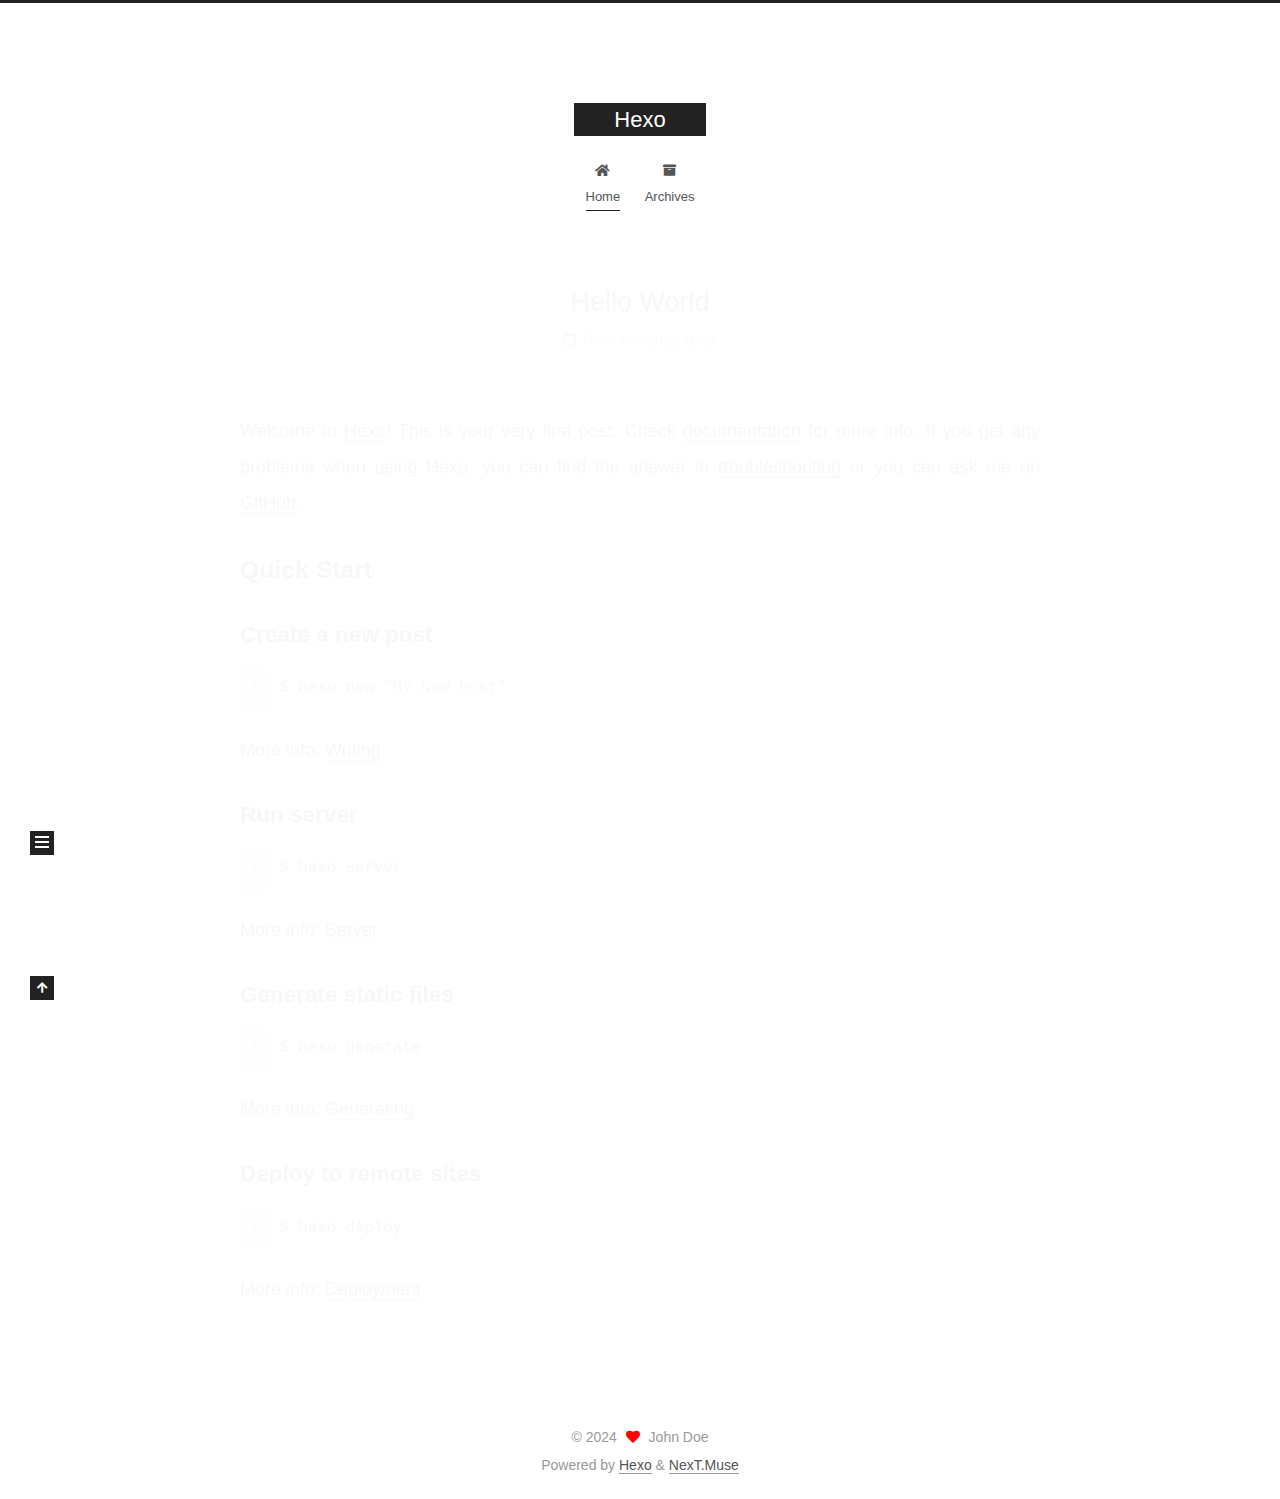
<file: index.html>
<!DOCTYPE html>
<html lang="en">
<head>
  <meta charset="UTF-8">
<meta name="viewport" content="width=device-width, initial-scale=1, maximum-scale=2">
<meta name="theme-color" content="#222">
<meta name="generator" content="Hexo 7.3.0">
  <link rel="apple-touch-icon" sizes="180x180" href="/images/apple-touch-icon-next.png">
  <link rel="icon" type="image/png" sizes="32x32" href="/images/favicon-32x32-next.png">
  <link rel="icon" type="image/png" sizes="16x16" href="/images/favicon-16x16-next.png">
  <link rel="mask-icon" href="/images/logo.svg" color="#222">

<link rel="stylesheet" href="/css/main.css">


<link rel="stylesheet" href="/lib/font-awesome/css/all.min.css">

<script id="hexo-configurations">
    var NexT = window.NexT || {};
    var CONFIG = {"hostname":"example.com","root":"/","scheme":"Muse","version":"7.8.0","exturl":false,"sidebar":{"position":"left","display":"post","padding":18,"offset":12,"onmobile":false},"copycode":{"enable":false,"show_result":false,"style":null},"back2top":{"enable":true,"sidebar":false,"scrollpercent":false},"bookmark":{"enable":false,"color":"#222","save":"auto"},"fancybox":false,"mediumzoom":false,"lazyload":false,"pangu":false,"comments":{"style":"tabs","active":null,"storage":true,"lazyload":false,"nav":null},"algolia":{"hits":{"per_page":10},"labels":{"input_placeholder":"Search for Posts","hits_empty":"We didn't find any results for the search: ${query}","hits_stats":"${hits} results found in ${time} ms"}},"localsearch":{"enable":false,"trigger":"auto","top_n_per_article":1,"unescape":false,"preload":false},"motion":{"enable":true,"async":false,"transition":{"post_block":"fadeIn","post_header":"slideDownIn","post_body":"slideDownIn","coll_header":"slideLeftIn","sidebar":"slideUpIn"}}};
  </script>

  <meta property="og:type" content="website">
<meta property="og:title" content="Hexo">
<meta property="og:url" content="http://example.com/index.html">
<meta property="og:site_name" content="Hexo">
<meta property="og:locale" content="en_US">
<meta property="article:author" content="John Doe">
<meta name="twitter:card" content="summary">

<link rel="canonical" href="http://example.com/">


<script id="page-configurations">
  // https://hexo.io/docs/variables.html
  CONFIG.page = {
    sidebar: "",
    isHome : true,
    isPost : false,
    lang   : 'en'
  };
</script>

  <title>Hexo</title>
  






  <noscript>
  <style>
  .use-motion .brand,
  .use-motion .menu-item,
  .sidebar-inner,
  .use-motion .post-block,
  .use-motion .pagination,
  .use-motion .comments,
  .use-motion .post-header,
  .use-motion .post-body,
  .use-motion .collection-header { opacity: initial; }

  .use-motion .site-title,
  .use-motion .site-subtitle {
    opacity: initial;
    top: initial;
  }

  .use-motion .logo-line-before i { left: initial; }
  .use-motion .logo-line-after i { right: initial; }
  </style>
</noscript>

</head>

<body itemscope itemtype="http://schema.org/WebPage">
  <div class="container use-motion">
    <div class="headband"></div>

    <header class="header" itemscope itemtype="http://schema.org/WPHeader">
      <div class="header-inner"><div class="site-brand-container">
  <div class="site-nav-toggle">
    <div class="toggle" aria-label="Toggle navigation bar">
      <span class="toggle-line toggle-line-first"></span>
      <span class="toggle-line toggle-line-middle"></span>
      <span class="toggle-line toggle-line-last"></span>
    </div>
  </div>

  <div class="site-meta">

    <a href="/" class="brand" rel="start">
      <span class="logo-line-before"><i></i></span>
      <h1 class="site-title">Hexo</h1>
      <span class="logo-line-after"><i></i></span>
    </a>
  </div>

  <div class="site-nav-right">
    <div class="toggle popup-trigger">
    </div>
  </div>
</div>




<nav class="site-nav">
  <ul id="menu" class="main-menu menu">
        <li class="menu-item menu-item-home">

    <a href="/" rel="section"><i class="fa fa-home fa-fw"></i>Home</a>

  </li>
        <li class="menu-item menu-item-archives">

    <a href="/archives/" rel="section"><i class="fa fa-archive fa-fw"></i>Archives</a>

  </li>
  </ul>
</nav>




</div>
    </header>

    
  <div class="back-to-top">
    <i class="fa fa-arrow-up"></i>
    <span>0%</span>
  </div>


    <main class="main">
      <div class="main-inner">
        <div class="content-wrap">
          

          <div class="content index posts-expand">
            
      
  
  
  <article itemscope itemtype="http://schema.org/Article" class="post-block" lang="en">
    <link itemprop="mainEntityOfPage" href="http://example.com/2024/11/23/hello-world/">

    <span hidden itemprop="author" itemscope itemtype="http://schema.org/Person">
      <meta itemprop="image" content="/images/avatar.gif">
      <meta itemprop="name" content="John Doe">
      <meta itemprop="description" content="">
    </span>

    <span hidden itemprop="publisher" itemscope itemtype="http://schema.org/Organization">
      <meta itemprop="name" content="Hexo">
    </span>
      <header class="post-header">
        <h2 class="post-title" itemprop="name headline">
          
            <a href="/2024/11/23/hello-world/" class="post-title-link" itemprop="url">Hello World</a>
        </h2>

        <div class="post-meta">
            <span class="post-meta-item">
              <span class="post-meta-item-icon">
                <i class="far fa-calendar"></i>
              </span>
              <span class="post-meta-item-text">Posted on</span>
              

              <time title="Created: 2024-11-23 20:15:03 / Modified: 20:14:30" itemprop="dateCreated datePublished" datetime="2024-11-23T20:15:03+08:00">2024-11-23</time>
            </span>

          

        </div>
      </header>

    
    
    
    <div class="post-body" itemprop="articleBody">

      
          <p>Welcome to <a target="_blank" rel="noopener" href="https://hexo.io/">Hexo</a>! This is your very first post. Check <a target="_blank" rel="noopener" href="https://hexo.io/docs/">documentation</a> for more info. If you get any problems when using Hexo, you can find the answer in <a target="_blank" rel="noopener" href="https://hexo.io/docs/troubleshooting.html">troubleshooting</a> or you can ask me on <a target="_blank" rel="noopener" href="https://github.com/hexojs/hexo/issues">GitHub</a>.</p>
<h2 id="Quick-Start"><a href="#Quick-Start" class="headerlink" title="Quick Start"></a>Quick Start</h2><h3 id="Create-a-new-post"><a href="#Create-a-new-post" class="headerlink" title="Create a new post"></a>Create a new post</h3><figure class="highlight bash"><table><tr><td class="gutter"><pre><span class="line">1</span><br></pre></td><td class="code"><pre><span class="line">$ hexo new <span class="string">&quot;My New Post&quot;</span></span><br></pre></td></tr></table></figure>

<p>More info: <a target="_blank" rel="noopener" href="https://hexo.io/docs/writing.html">Writing</a></p>
<h3 id="Run-server"><a href="#Run-server" class="headerlink" title="Run server"></a>Run server</h3><figure class="highlight bash"><table><tr><td class="gutter"><pre><span class="line">1</span><br></pre></td><td class="code"><pre><span class="line">$ hexo server</span><br></pre></td></tr></table></figure>

<p>More info: <a target="_blank" rel="noopener" href="https://hexo.io/docs/server.html">Server</a></p>
<h3 id="Generate-static-files"><a href="#Generate-static-files" class="headerlink" title="Generate static files"></a>Generate static files</h3><figure class="highlight bash"><table><tr><td class="gutter"><pre><span class="line">1</span><br></pre></td><td class="code"><pre><span class="line">$ hexo generate</span><br></pre></td></tr></table></figure>

<p>More info: <a target="_blank" rel="noopener" href="https://hexo.io/docs/generating.html">Generating</a></p>
<h3 id="Deploy-to-remote-sites"><a href="#Deploy-to-remote-sites" class="headerlink" title="Deploy to remote sites"></a>Deploy to remote sites</h3><figure class="highlight bash"><table><tr><td class="gutter"><pre><span class="line">1</span><br></pre></td><td class="code"><pre><span class="line">$ hexo deploy</span><br></pre></td></tr></table></figure>

<p>More info: <a target="_blank" rel="noopener" href="https://hexo.io/docs/one-command-deployment.html">Deployment</a></p>

      
    </div>

    
    
    
      <footer class="post-footer">
        <div class="post-eof"></div>
      </footer>
  </article>
  
  
  


  



          </div>
          

<script>
  window.addEventListener('tabs:register', () => {
    let { activeClass } = CONFIG.comments;
    if (CONFIG.comments.storage) {
      activeClass = localStorage.getItem('comments_active') || activeClass;
    }
    if (activeClass) {
      let activeTab = document.querySelector(`a[href="#comment-${activeClass}"]`);
      if (activeTab) {
        activeTab.click();
      }
    }
  });
  if (CONFIG.comments.storage) {
    window.addEventListener('tabs:click', event => {
      if (!event.target.matches('.tabs-comment .tab-content .tab-pane')) return;
      let commentClass = event.target.classList[1];
      localStorage.setItem('comments_active', commentClass);
    });
  }
</script>

        </div>
          
  
  <div class="toggle sidebar-toggle">
    <span class="toggle-line toggle-line-first"></span>
    <span class="toggle-line toggle-line-middle"></span>
    <span class="toggle-line toggle-line-last"></span>
  </div>

  <aside class="sidebar">
    <div class="sidebar-inner">

      <ul class="sidebar-nav motion-element">
        <li class="sidebar-nav-toc">
          Table of Contents
        </li>
        <li class="sidebar-nav-overview">
          Overview
        </li>
      </ul>

      <!--noindex-->
      <div class="post-toc-wrap sidebar-panel">
      </div>
      <!--/noindex-->

      <div class="site-overview-wrap sidebar-panel">
        <div class="site-author motion-element" itemprop="author" itemscope itemtype="http://schema.org/Person">
  <p class="site-author-name" itemprop="name">John Doe</p>
  <div class="site-description" itemprop="description"></div>
</div>
<div class="site-state-wrap motion-element">
  <nav class="site-state">
      <div class="site-state-item site-state-posts">
          <a href="/archives/">
        
          <span class="site-state-item-count">1</span>
          <span class="site-state-item-name">posts</span>
        </a>
      </div>
  </nav>
</div>



      </div>

    </div>
  </aside>
  <div id="sidebar-dimmer"></div>


      </div>
    </main>

    <footer class="footer">
      <div class="footer-inner">
        

        

<div class="copyright">
  
  &copy; 
  <span itemprop="copyrightYear">2024</span>
  <span class="with-love">
    <i class="fa fa-heart"></i>
  </span>
  <span class="author" itemprop="copyrightHolder">John Doe</span>
</div>
  <div class="powered-by">Powered by <a href="https://hexo.io/" class="theme-link" rel="noopener" target="_blank">Hexo</a> & <a href="https://muse.theme-next.org/" class="theme-link" rel="noopener" target="_blank">NexT.Muse</a>
  </div>

        








      </div>
    </footer>
  </div>

  
  <script src="/lib/anime.min.js"></script>
  <script src="/lib/velocity/velocity.min.js"></script>
  <script src="/lib/velocity/velocity.ui.min.js"></script>

<script src="/js/utils.js"></script>

<script src="/js/motion.js"></script>


<script src="/js/schemes/muse.js"></script>


<script src="/js/next-boot.js"></script>




  















  

  

</body>
</html>
</file>
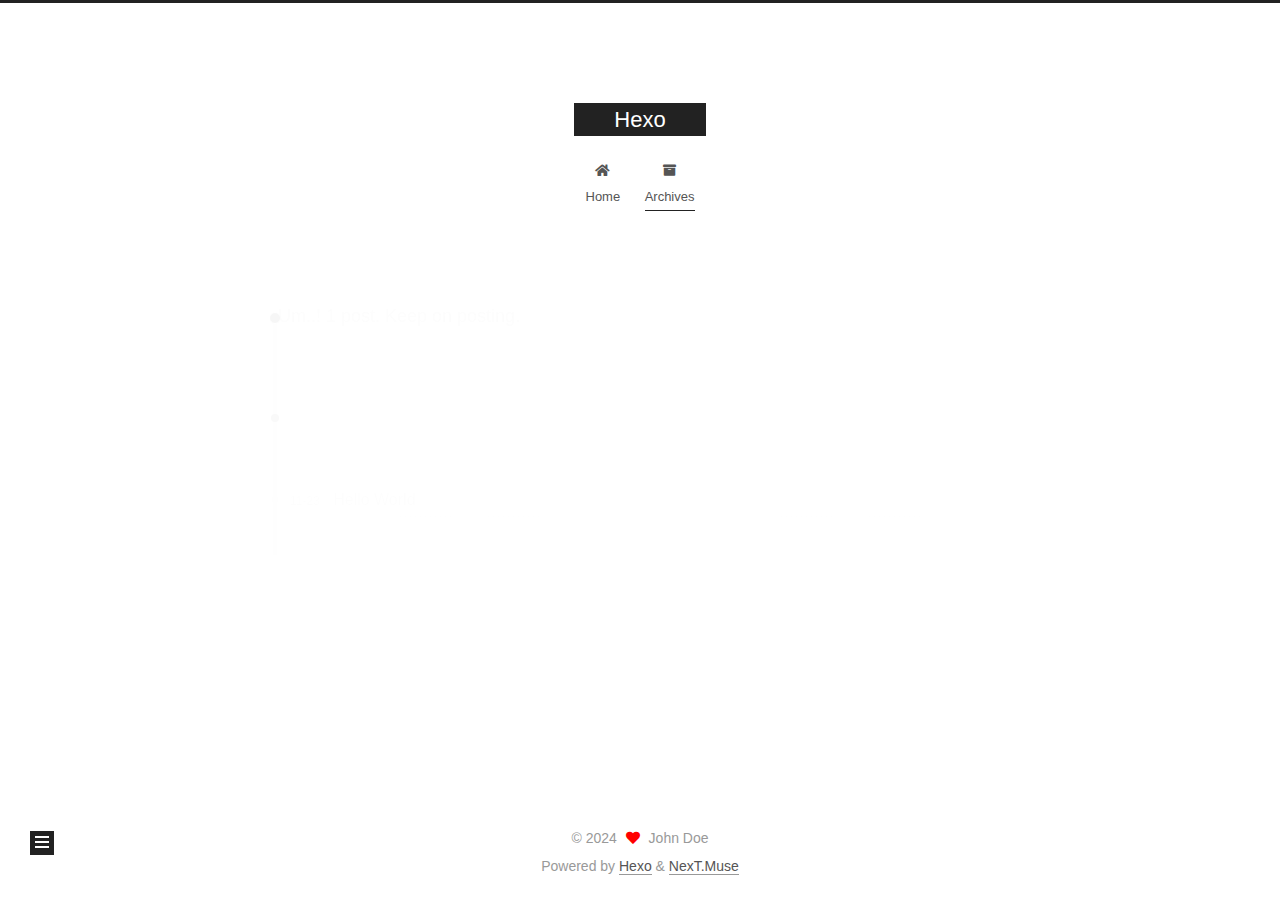
<file: archives/index.html>
<!DOCTYPE html>
<html lang="en">
<head>
  <meta charset="UTF-8">
<meta name="viewport" content="width=device-width, initial-scale=1, maximum-scale=2">
<meta name="theme-color" content="#222">
<meta name="generator" content="Hexo 7.3.0">
  <link rel="apple-touch-icon" sizes="180x180" href="/images/apple-touch-icon-next.png">
  <link rel="icon" type="image/png" sizes="32x32" href="/images/favicon-32x32-next.png">
  <link rel="icon" type="image/png" sizes="16x16" href="/images/favicon-16x16-next.png">
  <link rel="mask-icon" href="/images/logo.svg" color="#222">

<link rel="stylesheet" href="/css/main.css">


<link rel="stylesheet" href="/lib/font-awesome/css/all.min.css">

<script id="hexo-configurations">
    var NexT = window.NexT || {};
    var CONFIG = {"hostname":"example.com","root":"/","scheme":"Muse","version":"7.8.0","exturl":false,"sidebar":{"position":"left","display":"post","padding":18,"offset":12,"onmobile":false},"copycode":{"enable":false,"show_result":false,"style":null},"back2top":{"enable":true,"sidebar":false,"scrollpercent":false},"bookmark":{"enable":false,"color":"#222","save":"auto"},"fancybox":false,"mediumzoom":false,"lazyload":false,"pangu":false,"comments":{"style":"tabs","active":null,"storage":true,"lazyload":false,"nav":null},"algolia":{"hits":{"per_page":10},"labels":{"input_placeholder":"Search for Posts","hits_empty":"We didn't find any results for the search: ${query}","hits_stats":"${hits} results found in ${time} ms"}},"localsearch":{"enable":false,"trigger":"auto","top_n_per_article":1,"unescape":false,"preload":false},"motion":{"enable":true,"async":false,"transition":{"post_block":"fadeIn","post_header":"slideDownIn","post_body":"slideDownIn","coll_header":"slideLeftIn","sidebar":"slideUpIn"}}};
  </script>

  <meta property="og:type" content="website">
<meta property="og:title" content="Hexo">
<meta property="og:url" content="http://example.com/archives/index.html">
<meta property="og:site_name" content="Hexo">
<meta property="og:locale" content="en_US">
<meta property="article:author" content="John Doe">
<meta name="twitter:card" content="summary">

<link rel="canonical" href="http://example.com/archives/">


<script id="page-configurations">
  // https://hexo.io/docs/variables.html
  CONFIG.page = {
    sidebar: "",
    isHome : false,
    isPost : false,
    lang   : 'en'
  };
</script>

  <title>Archive | Hexo</title>
  






  <noscript>
  <style>
  .use-motion .brand,
  .use-motion .menu-item,
  .sidebar-inner,
  .use-motion .post-block,
  .use-motion .pagination,
  .use-motion .comments,
  .use-motion .post-header,
  .use-motion .post-body,
  .use-motion .collection-header { opacity: initial; }

  .use-motion .site-title,
  .use-motion .site-subtitle {
    opacity: initial;
    top: initial;
  }

  .use-motion .logo-line-before i { left: initial; }
  .use-motion .logo-line-after i { right: initial; }
  </style>
</noscript>

</head>

<body itemscope itemtype="http://schema.org/WebPage">
  <div class="container use-motion">
    <div class="headband"></div>

    <header class="header" itemscope itemtype="http://schema.org/WPHeader">
      <div class="header-inner"><div class="site-brand-container">
  <div class="site-nav-toggle">
    <div class="toggle" aria-label="Toggle navigation bar">
      <span class="toggle-line toggle-line-first"></span>
      <span class="toggle-line toggle-line-middle"></span>
      <span class="toggle-line toggle-line-last"></span>
    </div>
  </div>

  <div class="site-meta">

    <a href="/" class="brand" rel="start">
      <span class="logo-line-before"><i></i></span>
      <h1 class="site-title">Hexo</h1>
      <span class="logo-line-after"><i></i></span>
    </a>
  </div>

  <div class="site-nav-right">
    <div class="toggle popup-trigger">
    </div>
  </div>
</div>




<nav class="site-nav">
  <ul id="menu" class="main-menu menu">
        <li class="menu-item menu-item-home">

    <a href="/" rel="section"><i class="fa fa-home fa-fw"></i>Home</a>

  </li>
        <li class="menu-item menu-item-archives">

    <a href="/archives/" rel="section"><i class="fa fa-archive fa-fw"></i>Archives</a>

  </li>
  </ul>
</nav>




</div>
    </header>

    
  <div class="back-to-top">
    <i class="fa fa-arrow-up"></i>
    <span>0%</span>
  </div>


    <main class="main">
      <div class="main-inner">
        <div class="content-wrap">
          

          <div class="content archive">
            

  
  
  
  <div class="post-block">
    <div class="posts-collapse">
      <div class="collection-title">
        <span class="collection-header">Um..! 1 post. Keep on posting.</span>
      </div>

      
    <div class="collection-year">
      <span class="collection-header">2024</span>
    </div>

  <article itemscope itemtype="http://schema.org/Article">
    <header class="post-header">

      <div class="post-meta">
        <time itemprop="dateCreated"
              datetime="2024-11-23T20:15:03+08:00"
              content="2024-11-23">
          11-23
        </time>
      </div>

      <div class="post-title">
          <a class="post-title-link" href="/2024/11/23/hello-world/" itemprop="url">
            <span itemprop="name">Hello World</span>
          </a>
      </div>

    </header>
  </article>


    </div>
  </div>
  
  
  

  



          </div>
          

<script>
  window.addEventListener('tabs:register', () => {
    let { activeClass } = CONFIG.comments;
    if (CONFIG.comments.storage) {
      activeClass = localStorage.getItem('comments_active') || activeClass;
    }
    if (activeClass) {
      let activeTab = document.querySelector(`a[href="#comment-${activeClass}"]`);
      if (activeTab) {
        activeTab.click();
      }
    }
  });
  if (CONFIG.comments.storage) {
    window.addEventListener('tabs:click', event => {
      if (!event.target.matches('.tabs-comment .tab-content .tab-pane')) return;
      let commentClass = event.target.classList[1];
      localStorage.setItem('comments_active', commentClass);
    });
  }
</script>

        </div>
          
  
  <div class="toggle sidebar-toggle">
    <span class="toggle-line toggle-line-first"></span>
    <span class="toggle-line toggle-line-middle"></span>
    <span class="toggle-line toggle-line-last"></span>
  </div>

  <aside class="sidebar">
    <div class="sidebar-inner">

      <ul class="sidebar-nav motion-element">
        <li class="sidebar-nav-toc">
          Table of Contents
        </li>
        <li class="sidebar-nav-overview">
          Overview
        </li>
      </ul>

      <!--noindex-->
      <div class="post-toc-wrap sidebar-panel">
      </div>
      <!--/noindex-->

      <div class="site-overview-wrap sidebar-panel">
        <div class="site-author motion-element" itemprop="author" itemscope itemtype="http://schema.org/Person">
  <p class="site-author-name" itemprop="name">John Doe</p>
  <div class="site-description" itemprop="description"></div>
</div>
<div class="site-state-wrap motion-element">
  <nav class="site-state">
      <div class="site-state-item site-state-posts">
          <a href="/archives/">
        
          <span class="site-state-item-count">1</span>
          <span class="site-state-item-name">posts</span>
        </a>
      </div>
  </nav>
</div>



      </div>

    </div>
  </aside>
  <div id="sidebar-dimmer"></div>


      </div>
    </main>

    <footer class="footer">
      <div class="footer-inner">
        

        

<div class="copyright">
  
  &copy; 
  <span itemprop="copyrightYear">2024</span>
  <span class="with-love">
    <i class="fa fa-heart"></i>
  </span>
  <span class="author" itemprop="copyrightHolder">John Doe</span>
</div>
  <div class="powered-by">Powered by <a href="https://hexo.io/" class="theme-link" rel="noopener" target="_blank">Hexo</a> & <a href="https://muse.theme-next.org/" class="theme-link" rel="noopener" target="_blank">NexT.Muse</a>
  </div>

        








      </div>
    </footer>
  </div>

  
  <script src="/lib/anime.min.js"></script>
  <script src="/lib/velocity/velocity.min.js"></script>
  <script src="/lib/velocity/velocity.ui.min.js"></script>

<script src="/js/utils.js"></script>

<script src="/js/motion.js"></script>


<script src="/js/schemes/muse.js"></script>


<script src="/js/next-boot.js"></script>




  















  

  

</body>
</html>
</file>
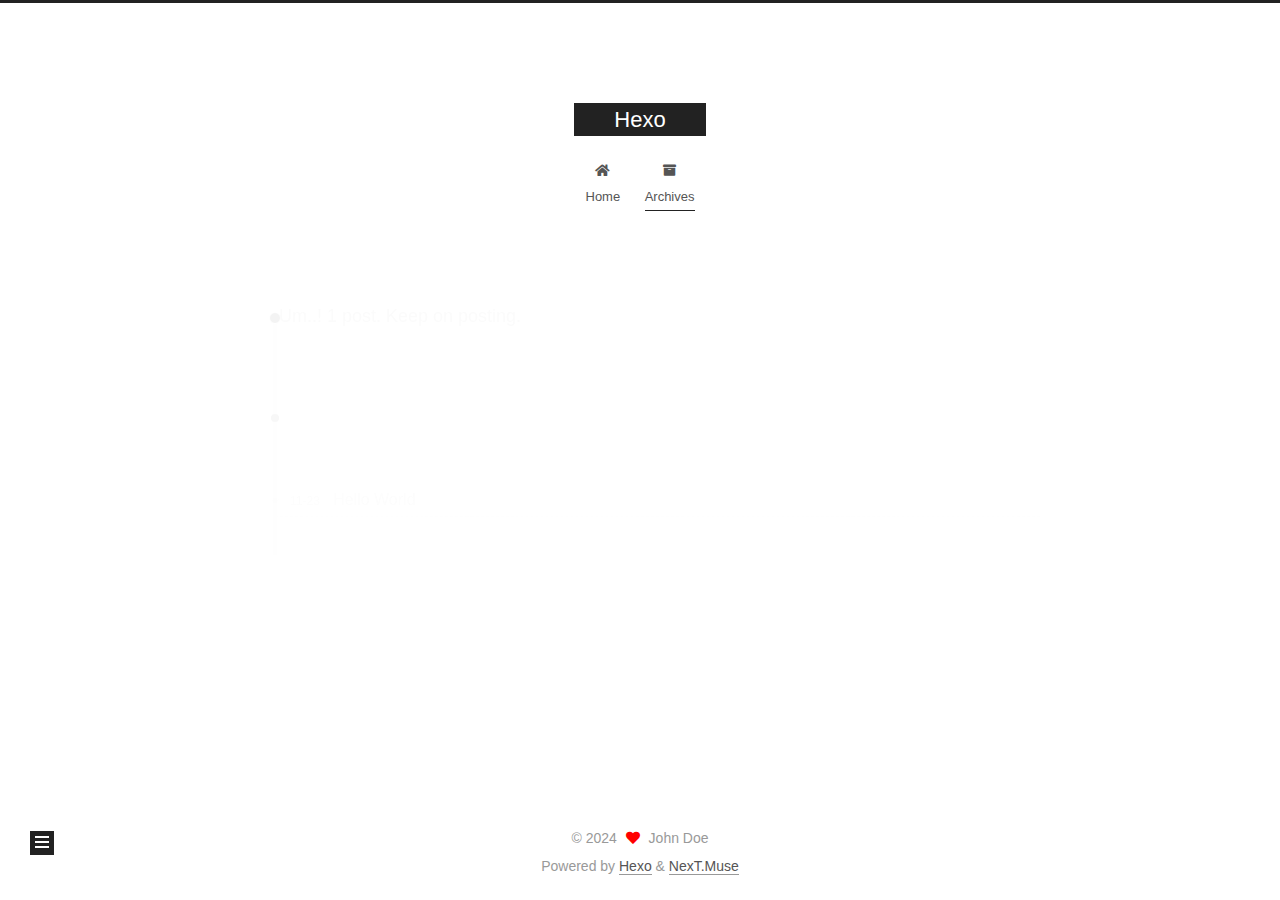
<file: archives/2024/index.html>
<!DOCTYPE html>
<html lang="en">
<head>
  <meta charset="UTF-8">
<meta name="viewport" content="width=device-width, initial-scale=1, maximum-scale=2">
<meta name="theme-color" content="#222">
<meta name="generator" content="Hexo 7.3.0">
  <link rel="apple-touch-icon" sizes="180x180" href="/images/apple-touch-icon-next.png">
  <link rel="icon" type="image/png" sizes="32x32" href="/images/favicon-32x32-next.png">
  <link rel="icon" type="image/png" sizes="16x16" href="/images/favicon-16x16-next.png">
  <link rel="mask-icon" href="/images/logo.svg" color="#222">

<link rel="stylesheet" href="/css/main.css">


<link rel="stylesheet" href="/lib/font-awesome/css/all.min.css">

<script id="hexo-configurations">
    var NexT = window.NexT || {};
    var CONFIG = {"hostname":"example.com","root":"/","scheme":"Muse","version":"7.8.0","exturl":false,"sidebar":{"position":"left","display":"post","padding":18,"offset":12,"onmobile":false},"copycode":{"enable":false,"show_result":false,"style":null},"back2top":{"enable":true,"sidebar":false,"scrollpercent":false},"bookmark":{"enable":false,"color":"#222","save":"auto"},"fancybox":false,"mediumzoom":false,"lazyload":false,"pangu":false,"comments":{"style":"tabs","active":null,"storage":true,"lazyload":false,"nav":null},"algolia":{"hits":{"per_page":10},"labels":{"input_placeholder":"Search for Posts","hits_empty":"We didn't find any results for the search: ${query}","hits_stats":"${hits} results found in ${time} ms"}},"localsearch":{"enable":false,"trigger":"auto","top_n_per_article":1,"unescape":false,"preload":false},"motion":{"enable":true,"async":false,"transition":{"post_block":"fadeIn","post_header":"slideDownIn","post_body":"slideDownIn","coll_header":"slideLeftIn","sidebar":"slideUpIn"}}};
  </script>

  <meta property="og:type" content="website">
<meta property="og:title" content="Hexo">
<meta property="og:url" content="http://example.com/archives/2024/index.html">
<meta property="og:site_name" content="Hexo">
<meta property="og:locale" content="en_US">
<meta property="article:author" content="John Doe">
<meta name="twitter:card" content="summary">

<link rel="canonical" href="http://example.com/archives/2024/">


<script id="page-configurations">
  // https://hexo.io/docs/variables.html
  CONFIG.page = {
    sidebar: "",
    isHome : false,
    isPost : false,
    lang   : 'en'
  };
</script>

  <title>Archive | Hexo</title>
  






  <noscript>
  <style>
  .use-motion .brand,
  .use-motion .menu-item,
  .sidebar-inner,
  .use-motion .post-block,
  .use-motion .pagination,
  .use-motion .comments,
  .use-motion .post-header,
  .use-motion .post-body,
  .use-motion .collection-header { opacity: initial; }

  .use-motion .site-title,
  .use-motion .site-subtitle {
    opacity: initial;
    top: initial;
  }

  .use-motion .logo-line-before i { left: initial; }
  .use-motion .logo-line-after i { right: initial; }
  </style>
</noscript>

</head>

<body itemscope itemtype="http://schema.org/WebPage">
  <div class="container use-motion">
    <div class="headband"></div>

    <header class="header" itemscope itemtype="http://schema.org/WPHeader">
      <div class="header-inner"><div class="site-brand-container">
  <div class="site-nav-toggle">
    <div class="toggle" aria-label="Toggle navigation bar">
      <span class="toggle-line toggle-line-first"></span>
      <span class="toggle-line toggle-line-middle"></span>
      <span class="toggle-line toggle-line-last"></span>
    </div>
  </div>

  <div class="site-meta">

    <a href="/" class="brand" rel="start">
      <span class="logo-line-before"><i></i></span>
      <h1 class="site-title">Hexo</h1>
      <span class="logo-line-after"><i></i></span>
    </a>
  </div>

  <div class="site-nav-right">
    <div class="toggle popup-trigger">
    </div>
  </div>
</div>




<nav class="site-nav">
  <ul id="menu" class="main-menu menu">
        <li class="menu-item menu-item-home">

    <a href="/" rel="section"><i class="fa fa-home fa-fw"></i>Home</a>

  </li>
        <li class="menu-item menu-item-archives">

    <a href="/archives/" rel="section"><i class="fa fa-archive fa-fw"></i>Archives</a>

  </li>
  </ul>
</nav>




</div>
    </header>

    
  <div class="back-to-top">
    <i class="fa fa-arrow-up"></i>
    <span>0%</span>
  </div>


    <main class="main">
      <div class="main-inner">
        <div class="content-wrap">
          

          <div class="content archive">
            

  
  
  
  <div class="post-block">
    <div class="posts-collapse">
      <div class="collection-title">
        <span class="collection-header">Um..! 1 post. Keep on posting.</span>
      </div>

      
    <div class="collection-year">
      <span class="collection-header">2024</span>
    </div>

  <article itemscope itemtype="http://schema.org/Article">
    <header class="post-header">

      <div class="post-meta">
        <time itemprop="dateCreated"
              datetime="2024-11-23T20:15:03+08:00"
              content="2024-11-23">
          11-23
        </time>
      </div>

      <div class="post-title">
          <a class="post-title-link" href="/2024/11/23/hello-world/" itemprop="url">
            <span itemprop="name">Hello World</span>
          </a>
      </div>

    </header>
  </article>


    </div>
  </div>
  
  
  

  



          </div>
          

<script>
  window.addEventListener('tabs:register', () => {
    let { activeClass } = CONFIG.comments;
    if (CONFIG.comments.storage) {
      activeClass = localStorage.getItem('comments_active') || activeClass;
    }
    if (activeClass) {
      let activeTab = document.querySelector(`a[href="#comment-${activeClass}"]`);
      if (activeTab) {
        activeTab.click();
      }
    }
  });
  if (CONFIG.comments.storage) {
    window.addEventListener('tabs:click', event => {
      if (!event.target.matches('.tabs-comment .tab-content .tab-pane')) return;
      let commentClass = event.target.classList[1];
      localStorage.setItem('comments_active', commentClass);
    });
  }
</script>

        </div>
          
  
  <div class="toggle sidebar-toggle">
    <span class="toggle-line toggle-line-first"></span>
    <span class="toggle-line toggle-line-middle"></span>
    <span class="toggle-line toggle-line-last"></span>
  </div>

  <aside class="sidebar">
    <div class="sidebar-inner">

      <ul class="sidebar-nav motion-element">
        <li class="sidebar-nav-toc">
          Table of Contents
        </li>
        <li class="sidebar-nav-overview">
          Overview
        </li>
      </ul>

      <!--noindex-->
      <div class="post-toc-wrap sidebar-panel">
      </div>
      <!--/noindex-->

      <div class="site-overview-wrap sidebar-panel">
        <div class="site-author motion-element" itemprop="author" itemscope itemtype="http://schema.org/Person">
  <p class="site-author-name" itemprop="name">John Doe</p>
  <div class="site-description" itemprop="description"></div>
</div>
<div class="site-state-wrap motion-element">
  <nav class="site-state">
      <div class="site-state-item site-state-posts">
          <a href="/archives/">
        
          <span class="site-state-item-count">1</span>
          <span class="site-state-item-name">posts</span>
        </a>
      </div>
  </nav>
</div>



      </div>

    </div>
  </aside>
  <div id="sidebar-dimmer"></div>


      </div>
    </main>

    <footer class="footer">
      <div class="footer-inner">
        

        

<div class="copyright">
  
  &copy; 
  <span itemprop="copyrightYear">2024</span>
  <span class="with-love">
    <i class="fa fa-heart"></i>
  </span>
  <span class="author" itemprop="copyrightHolder">John Doe</span>
</div>
  <div class="powered-by">Powered by <a href="https://hexo.io/" class="theme-link" rel="noopener" target="_blank">Hexo</a> & <a href="https://muse.theme-next.org/" class="theme-link" rel="noopener" target="_blank">NexT.Muse</a>
  </div>

        








      </div>
    </footer>
  </div>

  
  <script src="/lib/anime.min.js"></script>
  <script src="/lib/velocity/velocity.min.js"></script>
  <script src="/lib/velocity/velocity.ui.min.js"></script>

<script src="/js/utils.js"></script>

<script src="/js/motion.js"></script>


<script src="/js/schemes/muse.js"></script>


<script src="/js/next-boot.js"></script>




  















  

  

</body>
</html>
</file>
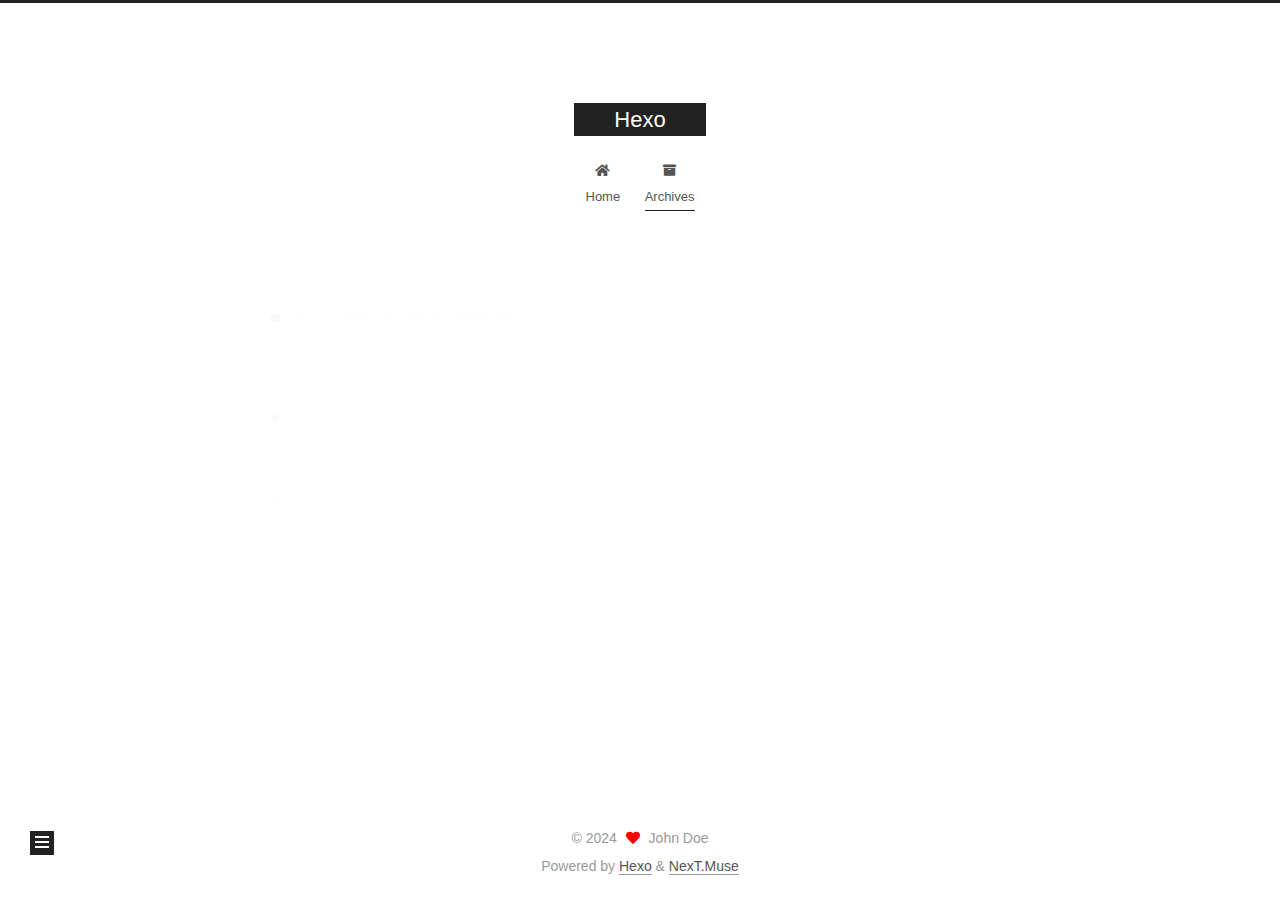
<file: archives/2024/11/index.html>
<!DOCTYPE html>
<html lang="en">
<head>
  <meta charset="UTF-8">
<meta name="viewport" content="width=device-width, initial-scale=1, maximum-scale=2">
<meta name="theme-color" content="#222">
<meta name="generator" content="Hexo 7.3.0">
  <link rel="apple-touch-icon" sizes="180x180" href="/images/apple-touch-icon-next.png">
  <link rel="icon" type="image/png" sizes="32x32" href="/images/favicon-32x32-next.png">
  <link rel="icon" type="image/png" sizes="16x16" href="/images/favicon-16x16-next.png">
  <link rel="mask-icon" href="/images/logo.svg" color="#222">

<link rel="stylesheet" href="/css/main.css">


<link rel="stylesheet" href="/lib/font-awesome/css/all.min.css">

<script id="hexo-configurations">
    var NexT = window.NexT || {};
    var CONFIG = {"hostname":"example.com","root":"/","scheme":"Muse","version":"7.8.0","exturl":false,"sidebar":{"position":"left","display":"post","padding":18,"offset":12,"onmobile":false},"copycode":{"enable":false,"show_result":false,"style":null},"back2top":{"enable":true,"sidebar":false,"scrollpercent":false},"bookmark":{"enable":false,"color":"#222","save":"auto"},"fancybox":false,"mediumzoom":false,"lazyload":false,"pangu":false,"comments":{"style":"tabs","active":null,"storage":true,"lazyload":false,"nav":null},"algolia":{"hits":{"per_page":10},"labels":{"input_placeholder":"Search for Posts","hits_empty":"We didn't find any results for the search: ${query}","hits_stats":"${hits} results found in ${time} ms"}},"localsearch":{"enable":false,"trigger":"auto","top_n_per_article":1,"unescape":false,"preload":false},"motion":{"enable":true,"async":false,"transition":{"post_block":"fadeIn","post_header":"slideDownIn","post_body":"slideDownIn","coll_header":"slideLeftIn","sidebar":"slideUpIn"}}};
  </script>

  <meta property="og:type" content="website">
<meta property="og:title" content="Hexo">
<meta property="og:url" content="http://example.com/archives/2024/11/index.html">
<meta property="og:site_name" content="Hexo">
<meta property="og:locale" content="en_US">
<meta property="article:author" content="John Doe">
<meta name="twitter:card" content="summary">

<link rel="canonical" href="http://example.com/archives/2024/11/">


<script id="page-configurations">
  // https://hexo.io/docs/variables.html
  CONFIG.page = {
    sidebar: "",
    isHome : false,
    isPost : false,
    lang   : 'en'
  };
</script>

  <title>Archive | Hexo</title>
  






  <noscript>
  <style>
  .use-motion .brand,
  .use-motion .menu-item,
  .sidebar-inner,
  .use-motion .post-block,
  .use-motion .pagination,
  .use-motion .comments,
  .use-motion .post-header,
  .use-motion .post-body,
  .use-motion .collection-header { opacity: initial; }

  .use-motion .site-title,
  .use-motion .site-subtitle {
    opacity: initial;
    top: initial;
  }

  .use-motion .logo-line-before i { left: initial; }
  .use-motion .logo-line-after i { right: initial; }
  </style>
</noscript>

</head>

<body itemscope itemtype="http://schema.org/WebPage">
  <div class="container use-motion">
    <div class="headband"></div>

    <header class="header" itemscope itemtype="http://schema.org/WPHeader">
      <div class="header-inner"><div class="site-brand-container">
  <div class="site-nav-toggle">
    <div class="toggle" aria-label="Toggle navigation bar">
      <span class="toggle-line toggle-line-first"></span>
      <span class="toggle-line toggle-line-middle"></span>
      <span class="toggle-line toggle-line-last"></span>
    </div>
  </div>

  <div class="site-meta">

    <a href="/" class="brand" rel="start">
      <span class="logo-line-before"><i></i></span>
      <h1 class="site-title">Hexo</h1>
      <span class="logo-line-after"><i></i></span>
    </a>
  </div>

  <div class="site-nav-right">
    <div class="toggle popup-trigger">
    </div>
  </div>
</div>




<nav class="site-nav">
  <ul id="menu" class="main-menu menu">
        <li class="menu-item menu-item-home">

    <a href="/" rel="section"><i class="fa fa-home fa-fw"></i>Home</a>

  </li>
        <li class="menu-item menu-item-archives">

    <a href="/archives/" rel="section"><i class="fa fa-archive fa-fw"></i>Archives</a>

  </li>
  </ul>
</nav>




</div>
    </header>

    
  <div class="back-to-top">
    <i class="fa fa-arrow-up"></i>
    <span>0%</span>
  </div>


    <main class="main">
      <div class="main-inner">
        <div class="content-wrap">
          

          <div class="content archive">
            

  
  
  
  <div class="post-block">
    <div class="posts-collapse">
      <div class="collection-title">
        <span class="collection-header">Um..! 1 post. Keep on posting.</span>
      </div>

      
    <div class="collection-year">
      <span class="collection-header">2024</span>
    </div>

  <article itemscope itemtype="http://schema.org/Article">
    <header class="post-header">

      <div class="post-meta">
        <time itemprop="dateCreated"
              datetime="2024-11-23T20:15:03+08:00"
              content="2024-11-23">
          11-23
        </time>
      </div>

      <div class="post-title">
          <a class="post-title-link" href="/2024/11/23/hello-world/" itemprop="url">
            <span itemprop="name">Hello World</span>
          </a>
      </div>

    </header>
  </article>


    </div>
  </div>
  
  
  

  



          </div>
          

<script>
  window.addEventListener('tabs:register', () => {
    let { activeClass } = CONFIG.comments;
    if (CONFIG.comments.storage) {
      activeClass = localStorage.getItem('comments_active') || activeClass;
    }
    if (activeClass) {
      let activeTab = document.querySelector(`a[href="#comment-${activeClass}"]`);
      if (activeTab) {
        activeTab.click();
      }
    }
  });
  if (CONFIG.comments.storage) {
    window.addEventListener('tabs:click', event => {
      if (!event.target.matches('.tabs-comment .tab-content .tab-pane')) return;
      let commentClass = event.target.classList[1];
      localStorage.setItem('comments_active', commentClass);
    });
  }
</script>

        </div>
          
  
  <div class="toggle sidebar-toggle">
    <span class="toggle-line toggle-line-first"></span>
    <span class="toggle-line toggle-line-middle"></span>
    <span class="toggle-line toggle-line-last"></span>
  </div>

  <aside class="sidebar">
    <div class="sidebar-inner">

      <ul class="sidebar-nav motion-element">
        <li class="sidebar-nav-toc">
          Table of Contents
        </li>
        <li class="sidebar-nav-overview">
          Overview
        </li>
      </ul>

      <!--noindex-->
      <div class="post-toc-wrap sidebar-panel">
      </div>
      <!--/noindex-->

      <div class="site-overview-wrap sidebar-panel">
        <div class="site-author motion-element" itemprop="author" itemscope itemtype="http://schema.org/Person">
  <p class="site-author-name" itemprop="name">John Doe</p>
  <div class="site-description" itemprop="description"></div>
</div>
<div class="site-state-wrap motion-element">
  <nav class="site-state">
      <div class="site-state-item site-state-posts">
          <a href="/archives/">
        
          <span class="site-state-item-count">1</span>
          <span class="site-state-item-name">posts</span>
        </a>
      </div>
  </nav>
</div>



      </div>

    </div>
  </aside>
  <div id="sidebar-dimmer"></div>


      </div>
    </main>

    <footer class="footer">
      <div class="footer-inner">
        

        

<div class="copyright">
  
  &copy; 
  <span itemprop="copyrightYear">2024</span>
  <span class="with-love">
    <i class="fa fa-heart"></i>
  </span>
  <span class="author" itemprop="copyrightHolder">John Doe</span>
</div>
  <div class="powered-by">Powered by <a href="https://hexo.io/" class="theme-link" rel="noopener" target="_blank">Hexo</a> & <a href="https://muse.theme-next.org/" class="theme-link" rel="noopener" target="_blank">NexT.Muse</a>
  </div>

        








      </div>
    </footer>
  </div>

  
  <script src="/lib/anime.min.js"></script>
  <script src="/lib/velocity/velocity.min.js"></script>
  <script src="/lib/velocity/velocity.ui.min.js"></script>

<script src="/js/utils.js"></script>

<script src="/js/motion.js"></script>


<script src="/js/schemes/muse.js"></script>


<script src="/js/next-boot.js"></script>




  















  

  

</body>
</html>
</file>
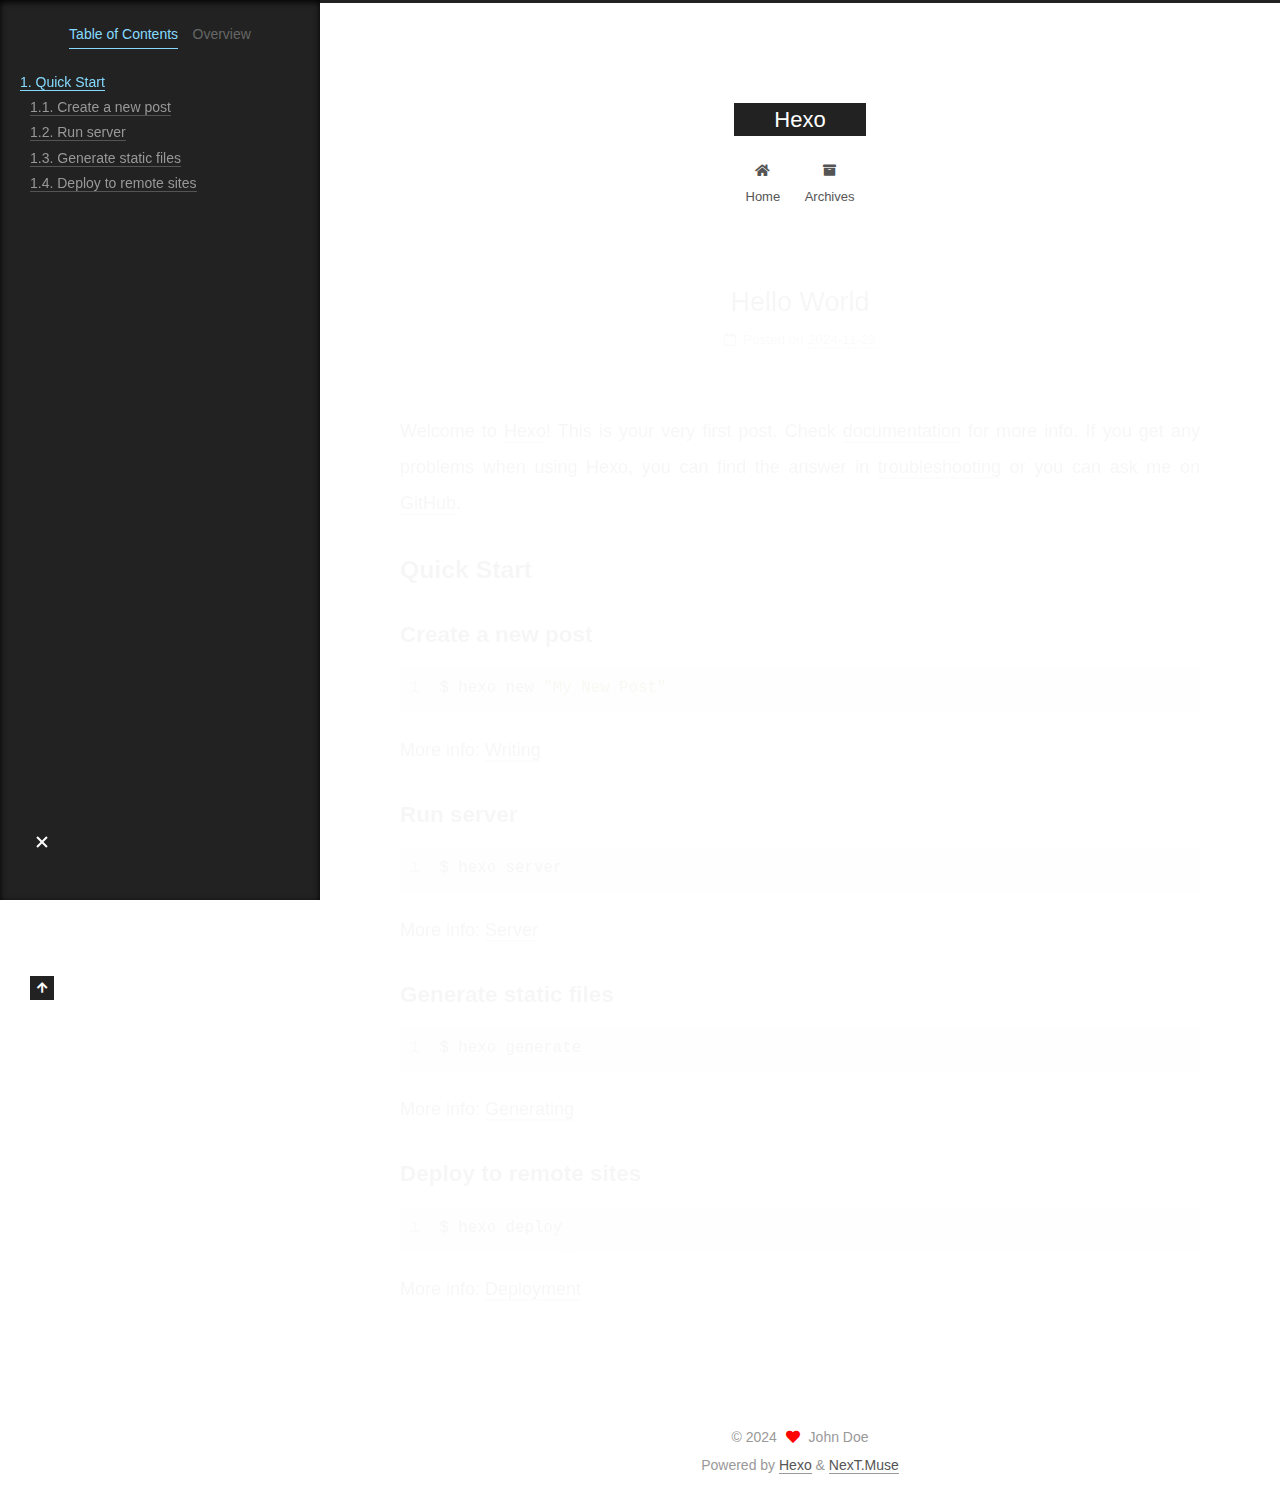
<file: 2024/11/23/hello-world/index.html>
<!DOCTYPE html>
<html lang="en">
<head>
  <meta charset="UTF-8">
<meta name="viewport" content="width=device-width, initial-scale=1, maximum-scale=2">
<meta name="theme-color" content="#222">
<meta name="generator" content="Hexo 7.3.0">
  <link rel="apple-touch-icon" sizes="180x180" href="/images/apple-touch-icon-next.png">
  <link rel="icon" type="image/png" sizes="32x32" href="/images/favicon-32x32-next.png">
  <link rel="icon" type="image/png" sizes="16x16" href="/images/favicon-16x16-next.png">
  <link rel="mask-icon" href="/images/logo.svg" color="#222">

<link rel="stylesheet" href="/css/main.css">


<link rel="stylesheet" href="/lib/font-awesome/css/all.min.css">

<script id="hexo-configurations">
    var NexT = window.NexT || {};
    var CONFIG = {"hostname":"example.com","root":"/","scheme":"Muse","version":"7.8.0","exturl":false,"sidebar":{"position":"left","display":"post","padding":18,"offset":12,"onmobile":false},"copycode":{"enable":false,"show_result":false,"style":null},"back2top":{"enable":true,"sidebar":false,"scrollpercent":false},"bookmark":{"enable":false,"color":"#222","save":"auto"},"fancybox":false,"mediumzoom":false,"lazyload":false,"pangu":false,"comments":{"style":"tabs","active":null,"storage":true,"lazyload":false,"nav":null},"algolia":{"hits":{"per_page":10},"labels":{"input_placeholder":"Search for Posts","hits_empty":"We didn't find any results for the search: ${query}","hits_stats":"${hits} results found in ${time} ms"}},"localsearch":{"enable":false,"trigger":"auto","top_n_per_article":1,"unescape":false,"preload":false},"motion":{"enable":true,"async":false,"transition":{"post_block":"fadeIn","post_header":"slideDownIn","post_body":"slideDownIn","coll_header":"slideLeftIn","sidebar":"slideUpIn"}}};
  </script>

  <meta name="description" content="Welcome to Hexo! This is your very first post. Check documentation for more info. If you get any problems when using Hexo, you can find the answer in troubleshooting or you can ask me on GitHub. Quick">
<meta property="og:type" content="article">
<meta property="og:title" content="Hello World">
<meta property="og:url" content="http://example.com/2024/11/23/hello-world/index.html">
<meta property="og:site_name" content="Hexo">
<meta property="og:description" content="Welcome to Hexo! This is your very first post. Check documentation for more info. If you get any problems when using Hexo, you can find the answer in troubleshooting or you can ask me on GitHub. Quick">
<meta property="og:locale" content="en_US">
<meta property="article:published_time" content="2024-11-23T12:15:03.386Z">
<meta property="article:modified_time" content="2024-11-23T12:14:30.670Z">
<meta property="article:author" content="John Doe">
<meta name="twitter:card" content="summary">

<link rel="canonical" href="http://example.com/2024/11/23/hello-world/">


<script id="page-configurations">
  // https://hexo.io/docs/variables.html
  CONFIG.page = {
    sidebar: "",
    isHome : false,
    isPost : true,
    lang   : 'en'
  };
</script>

  <title>Hello World | Hexo</title>
  






  <noscript>
  <style>
  .use-motion .brand,
  .use-motion .menu-item,
  .sidebar-inner,
  .use-motion .post-block,
  .use-motion .pagination,
  .use-motion .comments,
  .use-motion .post-header,
  .use-motion .post-body,
  .use-motion .collection-header { opacity: initial; }

  .use-motion .site-title,
  .use-motion .site-subtitle {
    opacity: initial;
    top: initial;
  }

  .use-motion .logo-line-before i { left: initial; }
  .use-motion .logo-line-after i { right: initial; }
  </style>
</noscript>

</head>

<body itemscope itemtype="http://schema.org/WebPage">
  <div class="container use-motion">
    <div class="headband"></div>

    <header class="header" itemscope itemtype="http://schema.org/WPHeader">
      <div class="header-inner"><div class="site-brand-container">
  <div class="site-nav-toggle">
    <div class="toggle" aria-label="Toggle navigation bar">
      <span class="toggle-line toggle-line-first"></span>
      <span class="toggle-line toggle-line-middle"></span>
      <span class="toggle-line toggle-line-last"></span>
    </div>
  </div>

  <div class="site-meta">

    <a href="/" class="brand" rel="start">
      <span class="logo-line-before"><i></i></span>
      <h1 class="site-title">Hexo</h1>
      <span class="logo-line-after"><i></i></span>
    </a>
  </div>

  <div class="site-nav-right">
    <div class="toggle popup-trigger">
    </div>
  </div>
</div>




<nav class="site-nav">
  <ul id="menu" class="main-menu menu">
        <li class="menu-item menu-item-home">

    <a href="/" rel="section"><i class="fa fa-home fa-fw"></i>Home</a>

  </li>
        <li class="menu-item menu-item-archives">

    <a href="/archives/" rel="section"><i class="fa fa-archive fa-fw"></i>Archives</a>

  </li>
  </ul>
</nav>




</div>
    </header>

    
  <div class="back-to-top">
    <i class="fa fa-arrow-up"></i>
    <span>0%</span>
  </div>


    <main class="main">
      <div class="main-inner">
        <div class="content-wrap">
          

          <div class="content post posts-expand">
            

    
  
  
  <article itemscope itemtype="http://schema.org/Article" class="post-block" lang="en">
    <link itemprop="mainEntityOfPage" href="http://example.com/2024/11/23/hello-world/">

    <span hidden itemprop="author" itemscope itemtype="http://schema.org/Person">
      <meta itemprop="image" content="/images/avatar.gif">
      <meta itemprop="name" content="John Doe">
      <meta itemprop="description" content="">
    </span>

    <span hidden itemprop="publisher" itemscope itemtype="http://schema.org/Organization">
      <meta itemprop="name" content="Hexo">
    </span>
      <header class="post-header">
        <h1 class="post-title" itemprop="name headline">
          Hello World
        </h1>

        <div class="post-meta">
            <span class="post-meta-item">
              <span class="post-meta-item-icon">
                <i class="far fa-calendar"></i>
              </span>
              <span class="post-meta-item-text">Posted on</span>
              

              <time title="Created: 2024-11-23 20:15:03 / Modified: 20:14:30" itemprop="dateCreated datePublished" datetime="2024-11-23T20:15:03+08:00">2024-11-23</time>
            </span>

          

        </div>
      </header>

    
    
    
    <div class="post-body" itemprop="articleBody">

      
        <p>Welcome to <a target="_blank" rel="noopener" href="https://hexo.io/">Hexo</a>! This is your very first post. Check <a target="_blank" rel="noopener" href="https://hexo.io/docs/">documentation</a> for more info. If you get any problems when using Hexo, you can find the answer in <a target="_blank" rel="noopener" href="https://hexo.io/docs/troubleshooting.html">troubleshooting</a> or you can ask me on <a target="_blank" rel="noopener" href="https://github.com/hexojs/hexo/issues">GitHub</a>.</p>
<h2 id="Quick-Start"><a href="#Quick-Start" class="headerlink" title="Quick Start"></a>Quick Start</h2><h3 id="Create-a-new-post"><a href="#Create-a-new-post" class="headerlink" title="Create a new post"></a>Create a new post</h3><figure class="highlight bash"><table><tr><td class="gutter"><pre><span class="line">1</span><br></pre></td><td class="code"><pre><span class="line">$ hexo new <span class="string">&quot;My New Post&quot;</span></span><br></pre></td></tr></table></figure>

<p>More info: <a target="_blank" rel="noopener" href="https://hexo.io/docs/writing.html">Writing</a></p>
<h3 id="Run-server"><a href="#Run-server" class="headerlink" title="Run server"></a>Run server</h3><figure class="highlight bash"><table><tr><td class="gutter"><pre><span class="line">1</span><br></pre></td><td class="code"><pre><span class="line">$ hexo server</span><br></pre></td></tr></table></figure>

<p>More info: <a target="_blank" rel="noopener" href="https://hexo.io/docs/server.html">Server</a></p>
<h3 id="Generate-static-files"><a href="#Generate-static-files" class="headerlink" title="Generate static files"></a>Generate static files</h3><figure class="highlight bash"><table><tr><td class="gutter"><pre><span class="line">1</span><br></pre></td><td class="code"><pre><span class="line">$ hexo generate</span><br></pre></td></tr></table></figure>

<p>More info: <a target="_blank" rel="noopener" href="https://hexo.io/docs/generating.html">Generating</a></p>
<h3 id="Deploy-to-remote-sites"><a href="#Deploy-to-remote-sites" class="headerlink" title="Deploy to remote sites"></a>Deploy to remote sites</h3><figure class="highlight bash"><table><tr><td class="gutter"><pre><span class="line">1</span><br></pre></td><td class="code"><pre><span class="line">$ hexo deploy</span><br></pre></td></tr></table></figure>

<p>More info: <a target="_blank" rel="noopener" href="https://hexo.io/docs/one-command-deployment.html">Deployment</a></p>

    </div>

    
    
    

      <footer class="post-footer">

        


        
      </footer>
    
  </article>
  
  
  



          </div>
          

<script>
  window.addEventListener('tabs:register', () => {
    let { activeClass } = CONFIG.comments;
    if (CONFIG.comments.storage) {
      activeClass = localStorage.getItem('comments_active') || activeClass;
    }
    if (activeClass) {
      let activeTab = document.querySelector(`a[href="#comment-${activeClass}"]`);
      if (activeTab) {
        activeTab.click();
      }
    }
  });
  if (CONFIG.comments.storage) {
    window.addEventListener('tabs:click', event => {
      if (!event.target.matches('.tabs-comment .tab-content .tab-pane')) return;
      let commentClass = event.target.classList[1];
      localStorage.setItem('comments_active', commentClass);
    });
  }
</script>

        </div>
          
  
  <div class="toggle sidebar-toggle">
    <span class="toggle-line toggle-line-first"></span>
    <span class="toggle-line toggle-line-middle"></span>
    <span class="toggle-line toggle-line-last"></span>
  </div>

  <aside class="sidebar">
    <div class="sidebar-inner">

      <ul class="sidebar-nav motion-element">
        <li class="sidebar-nav-toc">
          Table of Contents
        </li>
        <li class="sidebar-nav-overview">
          Overview
        </li>
      </ul>

      <!--noindex-->
      <div class="post-toc-wrap sidebar-panel">
          <div class="post-toc motion-element"><ol class="nav"><li class="nav-item nav-level-2"><a class="nav-link" href="#Quick-Start"><span class="nav-number">1.</span> <span class="nav-text">Quick Start</span></a><ol class="nav-child"><li class="nav-item nav-level-3"><a class="nav-link" href="#Create-a-new-post"><span class="nav-number">1.1.</span> <span class="nav-text">Create a new post</span></a></li><li class="nav-item nav-level-3"><a class="nav-link" href="#Run-server"><span class="nav-number">1.2.</span> <span class="nav-text">Run server</span></a></li><li class="nav-item nav-level-3"><a class="nav-link" href="#Generate-static-files"><span class="nav-number">1.3.</span> <span class="nav-text">Generate static files</span></a></li><li class="nav-item nav-level-3"><a class="nav-link" href="#Deploy-to-remote-sites"><span class="nav-number">1.4.</span> <span class="nav-text">Deploy to remote sites</span></a></li></ol></li></ol></div>
      </div>
      <!--/noindex-->

      <div class="site-overview-wrap sidebar-panel">
        <div class="site-author motion-element" itemprop="author" itemscope itemtype="http://schema.org/Person">
  <p class="site-author-name" itemprop="name">John Doe</p>
  <div class="site-description" itemprop="description"></div>
</div>
<div class="site-state-wrap motion-element">
  <nav class="site-state">
      <div class="site-state-item site-state-posts">
          <a href="/archives/">
        
          <span class="site-state-item-count">1</span>
          <span class="site-state-item-name">posts</span>
        </a>
      </div>
  </nav>
</div>



      </div>

    </div>
  </aside>
  <div id="sidebar-dimmer"></div>


      </div>
    </main>

    <footer class="footer">
      <div class="footer-inner">
        

        

<div class="copyright">
  
  &copy; 
  <span itemprop="copyrightYear">2024</span>
  <span class="with-love">
    <i class="fa fa-heart"></i>
  </span>
  <span class="author" itemprop="copyrightHolder">John Doe</span>
</div>
  <div class="powered-by">Powered by <a href="https://hexo.io/" class="theme-link" rel="noopener" target="_blank">Hexo</a> & <a href="https://muse.theme-next.org/" class="theme-link" rel="noopener" target="_blank">NexT.Muse</a>
  </div>

        








      </div>
    </footer>
  </div>

  
  <script src="/lib/anime.min.js"></script>
  <script src="/lib/velocity/velocity.min.js"></script>
  <script src="/lib/velocity/velocity.ui.min.js"></script>

<script src="/js/utils.js"></script>

<script src="/js/motion.js"></script>


<script src="/js/schemes/muse.js"></script>


<script src="/js/next-boot.js"></script>




  















  

  

</body>
</html>
</file>
<file: css/main.css>
:root {
  --body-bg-color: #fff;
  --content-bg-color: #fff;
  --card-bg-color: #f5f5f5;
  --text-color: #555;
  --blockquote-color: #666;
  --link-color: #555;
  --link-hover-color: #222;
  --brand-color: #fff;
  --brand-hover-color: #fff;
  --table-row-odd-bg-color: #f9f9f9;
  --table-row-hover-bg-color: #f5f5f5;
  --menu-item-bg-color: #f5f5f5;
  --btn-default-bg: #222;
  --btn-default-color: #fff;
  --btn-default-border-color: #222;
  --btn-default-hover-bg: #fff;
  --btn-default-hover-color: #222;
  --btn-default-hover-border-color: #222;
}
html {
  line-height: 1.15; /* 1 */
  -webkit-text-size-adjust: 100%; /* 2 */
}
body {
  margin: 0;
}
main {
  display: block;
}
h1 {
  font-size: 2em;
  margin: 0.67em 0;
}
hr {
  box-sizing: content-box; /* 1 */
  height: 0; /* 1 */
  overflow: visible; /* 2 */
}
pre {
  font-family: monospace, monospace; /* 1 */
  font-size: 1em; /* 2 */
}
a {
  background: transparent;
}
abbr[title] {
  border-bottom: none; /* 1 */
  text-decoration: underline; /* 2 */
  text-decoration: underline dotted; /* 2 */
}
b,
strong {
  font-weight: bolder;
}
code,
kbd,
samp {
  font-family: monospace, monospace; /* 1 */
  font-size: 1em; /* 2 */
}
small {
  font-size: 80%;
}
sub,
sup {
  font-size: 75%;
  line-height: 0;
  position: relative;
  vertical-align: baseline;
}
sub {
  bottom: -0.25em;
}
sup {
  top: -0.5em;
}
img {
  border-style: none;
}
button,
input,
optgroup,
select,
textarea {
  font-family: inherit; /* 1 */
  font-size: 100%; /* 1 */
  line-height: 1.15; /* 1 */
  margin: 0; /* 2 */
}
button,
input {
/* 1 */
  overflow: visible;
}
button,
select {
/* 1 */
  text-transform: none;
}
button,
[type='button'],
[type='reset'],
[type='submit'] {
  -webkit-appearance: button;
}
button::-moz-focus-inner,
[type='button']::-moz-focus-inner,
[type='reset']::-moz-focus-inner,
[type='submit']::-moz-focus-inner {
  border-style: none;
  padding: 0;
}
button:-moz-focusring,
[type='button']:-moz-focusring,
[type='reset']:-moz-focusring,
[type='submit']:-moz-focusring {
  outline: 1px dotted ButtonText;
}
fieldset {
  padding: 0.35em 0.75em 0.625em;
}
legend {
  box-sizing: border-box; /* 1 */
  color: inherit; /* 2 */
  display: table; /* 1 */
  max-width: 100%; /* 1 */
  padding: 0; /* 3 */
  white-space: normal; /* 1 */
}
progress {
  vertical-align: baseline;
}
textarea {
  overflow: auto;
}
[type='checkbox'],
[type='radio'] {
  box-sizing: border-box; /* 1 */
  padding: 0; /* 2 */
}
[type='number']::-webkit-inner-spin-button,
[type='number']::-webkit-outer-spin-button {
  height: auto;
}
[type='search'] {
  outline-offset: -2px; /* 2 */
  -webkit-appearance: textfield; /* 1 */
}
[type='search']::-webkit-search-decoration {
  -webkit-appearance: none;
}
::-webkit-file-upload-button {
  font: inherit; /* 2 */
  -webkit-appearance: button; /* 1 */
}
details {
  display: block;
}
summary {
  display: list-item;
}
template {
  display: none;
}
[hidden] {
  display: none;
}
::selection {
  background: #262a30;
  color: #eee;
}
html,
body {
  height: 100%;
}
body {
  background: var(--body-bg-color);
  color: var(--text-color);
  font-family: 'Lato', "PingFang SC", "Microsoft YaHei", sans-serif;
  font-size: 1em;
  line-height: 2;
}
@media (max-width: 991px) {
  body {
    padding-left: 0 !important;
    padding-right: 0 !important;
  }
}
h1,
h2,
h3,
h4,
h5,
h6 {
  font-family: 'Lato', "PingFang SC", "Microsoft YaHei", sans-serif;
  font-weight: bold;
  line-height: 1.5;
  margin: 20px 0 15px;
}
h1 {
  font-size: 1.5em;
}
h2 {
  font-size: 1.375em;
}
h3 {
  font-size: 1.25em;
}
h4 {
  font-size: 1.125em;
}
h5 {
  font-size: 1em;
}
h6 {
  font-size: 0.875em;
}
p {
  margin: 0 0 20px 0;
}
a,
span.exturl {
  border-bottom: 1px solid #999;
  color: var(--link-color);
  outline: 0;
  text-decoration: none;
  overflow-wrap: break-word;
  word-wrap: break-word;
  cursor: pointer;
}
a:hover,
span.exturl:hover {
  border-bottom-color: var(--link-hover-color);
  color: var(--link-hover-color);
}
iframe,
img,
video {
  display: block;
  margin-left: auto;
  margin-right: auto;
  max-width: 100%;
}
hr {
  background-image: repeating-linear-gradient(-45deg, #ddd, #ddd 4px, transparent 4px, transparent 8px);
  border: 0;
  height: 3px;
  margin: 40px 0;
}
blockquote {
  border-left: 4px solid #ddd;
  color: var(--blockquote-color);
  margin: 0;
  padding: 0 15px;
}
blockquote cite::before {
  content: '-';
  padding: 0 5px;
}
dt {
  font-weight: bold;
}
dd {
  margin: 0;
  padding: 0;
}
kbd {
  background-color: #f5f5f5;
  background-image: linear-gradient(#eee, #fff, #eee);
  border: 1px solid #ccc;
  border-radius: 0.2em;
  box-shadow: 0.1em 0.1em 0.2em rgba(0,0,0,0.1);
  color: #555;
  font-family: inherit;
  padding: 0.1em 0.3em;
  white-space: nowrap;
}
.table-container {
  overflow: auto;
}
table {
  border-collapse: collapse;
  border-spacing: 0;
  font-size: 0.875em;
  margin: 0 0 20px 0;
  width: 100%;
}
tbody tr:nth-of-type(odd) {
  background: var(--table-row-odd-bg-color);
}
tbody tr:hover {
  background: var(--table-row-hover-bg-color);
}
caption,
th,
td {
  font-weight: normal;
  padding: 8px;
  vertical-align: middle;
}
th,
td {
  border: 1px solid #ddd;
  border-bottom: 3px solid #ddd;
}
th {
  font-weight: 700;
  padding-bottom: 10px;
}
td {
  border-bottom-width: 1px;
}
.btn {
  background: var(--btn-default-bg);
  border: 2px solid var(--btn-default-border-color);
  border-radius: 0;
  color: var(--btn-default-color);
  display: inline-block;
  font-size: 0.875em;
  line-height: 2;
  padding: 0 20px;
  text-decoration: none;
  transition-property: background-color;
  transition-delay: 0s;
  transition-duration: 0.2s;
  transition-timing-function: ease-in-out;
}
.btn:hover {
  background: var(--btn-default-hover-bg);
  border-color: var(--btn-default-hover-border-color);
  color: var(--btn-default-hover-color);
}
.btn + .btn {
  margin: 0 0 8px 8px;
}
.btn .fa-fw {
  text-align: left;
  width: 1.285714285714286em;
}
.toggle {
  line-height: 0;
}
.toggle .toggle-line {
  background: #fff;
  display: inline-block;
  height: 2px;
  left: 0;
  position: relative;
  top: 0;
  transition: all 0.4s;
  vertical-align: top;
  width: 100%;
}
.toggle .toggle-line:not(:first-child) {
  margin-top: 3px;
}
.toggle.toggle-arrow .toggle-line-first {
  left: 50%;
  top: 2px;
  transform: rotate(45deg);
  width: 50%;
}
.toggle.toggle-arrow .toggle-line-middle {
  left: 2px;
  width: 90%;
}
.toggle.toggle-arrow .toggle-line-last {
  left: 50%;
  top: -2px;
  transform: rotate(-45deg);
  width: 50%;
}
.toggle.toggle-close .toggle-line-first {
  transform: rotate(-45deg);
  top: 5px;
}
.toggle.toggle-close .toggle-line-middle {
  opacity: 0;
}
.toggle.toggle-close .toggle-line-last {
  transform: rotate(45deg);
  top: -5px;
}
.highlight,
pre {
  background: #f7f7f7;
  color: #4d4d4c;
  line-height: 1.6;
  margin: 0 auto 20px;
}
pre,
code {
  font-family: consolas, Menlo, monospace, "PingFang SC", "Microsoft YaHei";
}
code {
  background: #eee;
  border-radius: 3px;
  color: #555;
  padding: 2px 4px;
  overflow-wrap: break-word;
  word-wrap: break-word;
}
.highlight *::selection {
  background: #d6d6d6;
}
.highlight pre {
  border: 0;
  margin: 0;
  padding: 10px 0;
}
.highlight table {
  border: 0;
  margin: 0;
  width: auto;
}
.highlight td {
  border: 0;
  padding: 0;
}
.highlight figcaption {
  background: #eff2f3;
  color: #4d4d4c;
  display: flex;
  font-size: 0.875em;
  justify-content: space-between;
  line-height: 1.2;
  padding: 0.5em;
}
.highlight figcaption a {
  color: #4d4d4c;
}
.highlight figcaption a:hover {
  border-bottom-color: #4d4d4c;
}
.highlight .gutter {
  -moz-user-select: none;
  -ms-user-select: none;
  -webkit-user-select: none;
  user-select: none;
}
.highlight .gutter pre {
  background: #eff2f3;
  color: #869194;
  padding-left: 10px;
  padding-right: 10px;
  text-align: right;
}
.highlight .code pre {
  background: #f7f7f7;
  padding-left: 10px;
  width: 100%;
}
.gist table {
  width: auto;
}
.gist table td {
  border: 0;
}
pre {
  overflow: auto;
  padding: 10px;
}
pre code {
  background: none;
  color: #4d4d4c;
  font-size: 0.875em;
  padding: 0;
  text-shadow: none;
}
pre .deletion {
  background: #fdd;
}
pre .addition {
  background: #dfd;
}
pre .meta {
  color: #eab700;
  -moz-user-select: none;
  -ms-user-select: none;
  -webkit-user-select: none;
  user-select: none;
}
pre .comment {
  color: #8e908c;
}
pre .variable,
pre .attribute,
pre .tag,
pre .name,
pre .regexp,
pre .ruby .constant,
pre .xml .tag .title,
pre .xml .pi,
pre .xml .doctype,
pre .html .doctype,
pre .css .id,
pre .css .class,
pre .css .pseudo {
  color: #c82829;
}
pre .number,
pre .preprocessor,
pre .built_in,
pre .builtin-name,
pre .literal,
pre .params,
pre .constant,
pre .command {
  color: #f5871f;
}
pre .ruby .class .title,
pre .css .rules .attribute,
pre .string,
pre .symbol,
pre .value,
pre .inheritance,
pre .header,
pre .ruby .symbol,
pre .xml .cdata,
pre .special,
pre .formula {
  color: #718c00;
}
pre .title,
pre .css .hexcolor {
  color: #3e999f;
}
pre .function,
pre .python .decorator,
pre .python .title,
pre .ruby .function .title,
pre .ruby .title .keyword,
pre .perl .sub,
pre .javascript .title,
pre .coffeescript .title {
  color: #4271ae;
}
pre .keyword,
pre .javascript .function {
  color: #8959a8;
}
.blockquote-center {
  border-left: none;
  margin: 40px 0;
  padding: 0;
  position: relative;
  text-align: center;
}
.blockquote-center .fa {
  display: block;
  opacity: 0.6;
  position: absolute;
  width: 100%;
}
.blockquote-center .fa-quote-left {
  border-top: 1px solid #ccc;
  text-align: left;
  top: -20px;
}
.blockquote-center .fa-quote-right {
  border-bottom: 1px solid #ccc;
  text-align: right;
  bottom: -20px;
}
.blockquote-center p,
.blockquote-center div {
  text-align: center;
}
.post-body .group-picture img {
  margin: 0 auto;
  padding: 0 3px;
}
.group-picture-row {
  margin-bottom: 6px;
  overflow: hidden;
}
.group-picture-column {
  float: left;
  margin-bottom: 10px;
}
.post-body .label {
  color: #555;
  display: inline;
  padding: 0 2px;
}
.post-body .label.default {
  background: #f0f0f0;
}
.post-body .label.primary {
  background: #efe6f7;
}
.post-body .label.info {
  background: #e5f2f8;
}
.post-body .label.success {
  background: #e7f4e9;
}
.post-body .label.warning {
  background: #fcf6e1;
}
.post-body .label.danger {
  background: #fae8eb;
}
.post-body .tabs {
  margin-bottom: 20px;
}
.post-body .tabs,
.tabs-comment {
  display: block;
  padding-top: 10px;
  position: relative;
}
.post-body .tabs ul.nav-tabs,
.tabs-comment ul.nav-tabs {
  display: flex;
  flex-wrap: wrap;
  margin: 0;
  margin-bottom: -1px;
  padding: 0;
}
@media (max-width: 413px) {
  .post-body .tabs ul.nav-tabs,
  .tabs-comment ul.nav-tabs {
    display: block;
    margin-bottom: 5px;
  }
}
.post-body .tabs ul.nav-tabs li.tab,
.tabs-comment ul.nav-tabs li.tab {
  border-bottom: 1px solid #ddd;
  border-left: 1px solid transparent;
  border-right: 1px solid transparent;
  border-top: 3px solid transparent;
  flex-grow: 1;
  list-style-type: none;
  border-radius: 0 0 0 0;
}
@media (max-width: 413px) {
  .post-body .tabs ul.nav-tabs li.tab,
  .tabs-comment ul.nav-tabs li.tab {
    border-bottom: 1px solid transparent;
    border-left: 3px solid transparent;
    border-right: 1px solid transparent;
    border-top: 1px solid transparent;
  }
}
@media (max-width: 413px) {
  .post-body .tabs ul.nav-tabs li.tab,
  .tabs-comment ul.nav-tabs li.tab {
    border-radius: 0;
  }
}
.post-body .tabs ul.nav-tabs li.tab a,
.tabs-comment ul.nav-tabs li.tab a {
  border-bottom: initial;
  display: block;
  line-height: 1.8;
  outline: 0;
  padding: 0.25em 0.75em;
  text-align: center;
  transition-delay: 0s;
  transition-duration: 0.2s;
  transition-timing-function: ease-out;
}
.post-body .tabs ul.nav-tabs li.tab a i,
.tabs-comment ul.nav-tabs li.tab a i {
  width: 1.285714285714286em;
}
.post-body .tabs ul.nav-tabs li.tab.active,
.tabs-comment ul.nav-tabs li.tab.active {
  border-bottom: 1px solid transparent;
  border-left: 1px solid #ddd;
  border-right: 1px solid #ddd;
  border-top: 3px solid #fc6423;
}
@media (max-width: 413px) {
  .post-body .tabs ul.nav-tabs li.tab.active,
  .tabs-comment ul.nav-tabs li.tab.active {
    border-bottom: 1px solid #ddd;
    border-left: 3px solid #fc6423;
    border-right: 1px solid #ddd;
    border-top: 1px solid #ddd;
  }
}
.post-body .tabs ul.nav-tabs li.tab.active a,
.tabs-comment ul.nav-tabs li.tab.active a {
  color: var(--link-color);
  cursor: default;
}
.post-body .tabs .tab-content .tab-pane,
.tabs-comment .tab-content .tab-pane {
  border: 1px solid #ddd;
  border-top: 0;
  padding: 20px 20px 0 20px;
  border-radius: 0;
}
.post-body .tabs .tab-content .tab-pane:not(.active),
.tabs-comment .tab-content .tab-pane:not(.active) {
  display: none;
}
.post-body .tabs .tab-content .tab-pane.active,
.tabs-comment .tab-content .tab-pane.active {
  display: block;
}
.post-body .tabs .tab-content .tab-pane.active:nth-of-type(1),
.tabs-comment .tab-content .tab-pane.active:nth-of-type(1) {
  border-radius: 0 0 0 0;
}
@media (max-width: 413px) {
  .post-body .tabs .tab-content .tab-pane.active:nth-of-type(1),
  .tabs-comment .tab-content .tab-pane.active:nth-of-type(1) {
    border-radius: 0;
  }
}
.post-body .note {
  border-radius: 3px;
  margin-bottom: 20px;
  padding: 1em;
  position: relative;
  border: 1px solid #eee;
  border-left-width: 5px;
}
.post-body .note h2,
.post-body .note h3,
.post-body .note h4,
.post-body .note h5,
.post-body .note h6 {
  margin-top: 0;
  border-bottom: initial;
  margin-bottom: 0;
  padding-top: 0;
}
.post-body .note p:first-child,
.post-body .note ul:first-child,
.post-body .note ol:first-child,
.post-body .note table:first-child,
.post-body .note pre:first-child,
.post-body .note blockquote:first-child,
.post-body .note img:first-child {
  margin-top: 0;
}
.post-body .note p:last-child,
.post-body .note ul:last-child,
.post-body .note ol:last-child,
.post-body .note table:last-child,
.post-body .note pre:last-child,
.post-body .note blockquote:last-child,
.post-body .note img:last-child {
  margin-bottom: 0;
}
.post-body .note.default {
  border-left-color: #777;
}
.post-body .note.default h2,
.post-body .note.default h3,
.post-body .note.default h4,
.post-body .note.default h5,
.post-body .note.default h6 {
  color: #777;
}
.post-body .note.primary {
  border-left-color: #6f42c1;
}
.post-body .note.primary h2,
.post-body .note.primary h3,
.post-body .note.primary h4,
.post-body .note.primary h5,
.post-body .note.primary h6 {
  color: #6f42c1;
}
.post-body .note.info {
  border-left-color: #428bca;
}
.post-body .note.info h2,
.post-body .note.info h3,
.post-body .note.info h4,
.post-body .note.info h5,
.post-body .note.info h6 {
  color: #428bca;
}
.post-body .note.success {
  border-left-color: #5cb85c;
}
.post-body .note.success h2,
.post-body .note.success h3,
.post-body .note.success h4,
.post-body .note.success h5,
.post-body .note.success h6 {
  color: #5cb85c;
}
.post-body .note.warning {
  border-left-color: #f0ad4e;
}
.post-body .note.warning h2,
.post-body .note.warning h3,
.post-body .note.warning h4,
.post-body .note.warning h5,
.post-body .note.warning h6 {
  color: #f0ad4e;
}
.post-body .note.danger {
  border-left-color: #d9534f;
}
.post-body .note.danger h2,
.post-body .note.danger h3,
.post-body .note.danger h4,
.post-body .note.danger h5,
.post-body .note.danger h6 {
  color: #d9534f;
}
.pagination .prev,
.pagination .next,
.pagination .page-number,
.pagination .space {
  display: inline-block;
  margin: 0 10px;
  padding: 0 11px;
  position: relative;
  top: -1px;
}
@media (max-width: 767px) {
  .pagination .prev,
  .pagination .next,
  .pagination .page-number,
  .pagination .space {
    margin: 0 5px;
  }
}
.pagination {
  border-top: 1px solid #eee;
  margin: 120px 0 0;
  text-align: center;
}
.pagination .prev,
.pagination .next,
.pagination .page-number {
  border-bottom: 0;
  border-top: 1px solid #eee;
  transition-property: border-color;
  transition-delay: 0s;
  transition-duration: 0.2s;
  transition-timing-function: ease-in-out;
}
.pagination .prev:hover,
.pagination .next:hover,
.pagination .page-number:hover {
  border-top-color: #222;
}
.pagination .space {
  margin: 0;
  padding: 0;
}
.pagination .prev {
  margin-left: 0;
}
.pagination .next {
  margin-right: 0;
}
.pagination .page-number.current {
  background: #ccc;
  border-top-color: #ccc;
  color: #fff;
}
@media (max-width: 767px) {
  .pagination {
    border-top: none;
  }
  .pagination .prev,
  .pagination .next,
  .pagination .page-number {
    border-bottom: 1px solid #eee;
    border-top: 0;
    margin-bottom: 10px;
    padding: 0 10px;
  }
  .pagination .prev:hover,
  .pagination .next:hover,
  .pagination .page-number:hover {
    border-bottom-color: #222;
  }
}
.comments {
  margin-top: 60px;
  overflow: hidden;
}
.comment-button-group {
  display: flex;
  flex-wrap: wrap-reverse;
  justify-content: center;
  margin: 1em 0;
}
.comment-button-group .comment-button {
  margin: 0.1em 0.2em;
}
.comment-button-group .comment-button.active {
  background: var(--btn-default-hover-bg);
  border-color: var(--btn-default-hover-border-color);
  color: var(--btn-default-hover-color);
}
.comment-position {
  display: none;
}
.comment-position.active {
  display: block;
}
.tabs-comment {
  background: var(--content-bg-color);
  margin-top: 4em;
  padding-top: 0;
}
.tabs-comment .comments {
  border: 0;
  box-shadow: none;
  margin-top: 0;
  padding-top: 0;
}
.container {
  min-height: 100%;
  position: relative;
}
.main-inner {
  margin: 0 auto;
  width: 700px;
}
@media (min-width: 1200px) {
  .main-inner {
    width: 800px;
  }
}
@media (min-width: 1600px) {
  .main-inner {
    width: 900px;
  }
}
@media (max-width: 767px) {
  .content-wrap {
    padding: 0 20px;
  }
}
.header {
  background: transparent;
}
.header-inner {
  margin: 0 auto;
  width: 700px;
}
@media (min-width: 1200px) {
  .header-inner {
    width: 800px;
  }
}
@media (min-width: 1600px) {
  .header-inner {
    width: 900px;
  }
}
.site-brand-container {
  display: flex;
  flex-shrink: 0;
  padding: 0 10px;
}
.headband {
  background: #222;
  height: 3px;
}
.site-meta {
  flex-grow: 1;
  text-align: center;
}
@media (max-width: 767px) {
  .site-meta {
    text-align: center;
  }
}
.brand {
  border-bottom: none;
  color: var(--brand-color);
  display: inline-block;
  line-height: 1.375em;
  padding: 0 40px;
  position: relative;
}
.brand:hover {
  color: var(--brand-hover-color);
}
.site-title {
  font-family: 'Lato', "PingFang SC", "Microsoft YaHei", sans-serif;
  font-size: 1.375em;
  font-weight: normal;
  margin: 0;
}
.site-subtitle {
  color: #999;
  font-size: 0.8125em;
  margin: 10px 0;
}
.use-motion .brand {
  opacity: 0;
}
.use-motion .site-title,
.use-motion .site-subtitle,
.use-motion .custom-logo-image {
  opacity: 0;
  position: relative;
  top: -10px;
}
.site-nav-toggle,
.site-nav-right {
  display: none;
}
@media (max-width: 767px) {
  .site-nav-toggle,
  .site-nav-right {
    display: flex;
    flex-direction: column;
    justify-content: center;
  }
}
.site-nav-toggle .toggle,
.site-nav-right .toggle {
  color: var(--text-color);
  padding: 10px;
  width: 22px;
}
.site-nav-toggle .toggle .toggle-line,
.site-nav-right .toggle .toggle-line {
  background: var(--text-color);
  border-radius: 1px;
}
.site-nav {
  display: block;
}
@media (max-width: 767px) {
  .site-nav {
    clear: both;
    display: none;
  }
}
.site-nav.site-nav-on {
  display: block;
}
.menu {
  margin-top: 20px;
  padding-left: 0;
  text-align: center;
}
.menu-item {
  display: inline-block;
  list-style: none;
  margin: 0 10px;
}
@media (max-width: 767px) {
  .menu-item {
    display: block;
    margin-top: 10px;
  }
  .menu-item.menu-item-search {
    display: none;
  }
}
.menu-item a,
.menu-item span.exturl {
  border-bottom: 0;
  display: block;
  font-size: 0.8125em;
  transition-property: border-color;
  transition-delay: 0s;
  transition-duration: 0.2s;
  transition-timing-function: ease-in-out;
}
@media (hover: none) {
  .menu-item a:hover,
  .menu-item span.exturl:hover {
    border-bottom-color: transparent !important;
  }
}
.menu-item .fa,
.menu-item .fab,
.menu-item .far,
.menu-item .fas {
  margin-right: 8px;
}
.menu-item .badge {
  display: inline-block;
  font-weight: bold;
  line-height: 1;
  margin-left: 0.35em;
  margin-top: 0.35em;
  text-align: center;
  white-space: nowrap;
}
@media (max-width: 767px) {
  .menu-item .badge {
    float: right;
    margin-left: 0;
  }
}
.menu-item-active a,
.menu .menu-item a:hover,
.menu .menu-item span.exturl:hover {
  background: var(--menu-item-bg-color);
}
.use-motion .menu-item {
  opacity: 0;
}
.sidebar {
  background: #222;
  bottom: 0;
  box-shadow: inset 0 2px 6px #000;
  position: fixed;
  top: 0;
}
@media (max-width: 991px) {
  .sidebar {
    display: none;
  }
}
.sidebar-inner {
  color: #999;
  padding: 18px 10px;
  text-align: center;
}
.cc-license {
  margin-top: 10px;
  text-align: center;
}
.cc-license .cc-opacity {
  border-bottom: none;
  opacity: 0.7;
}
.cc-license .cc-opacity:hover {
  opacity: 0.9;
}
.cc-license img {
  display: inline-block;
}
.site-author-image {
  border: 2px solid #333;
  display: block;
  margin: 0 auto;
  max-width: 96px;
  padding: 2px;
}
.site-author-name {
  color: #f5f5f5;
  font-weight: normal;
  margin: 5px 0 0;
  text-align: center;
}
.site-description {
  color: #999;
  font-size: 1em;
  margin-top: 5px;
  text-align: center;
}
.links-of-author {
  margin-top: 15px;
}
.links-of-author a,
.links-of-author span.exturl {
  border-bottom-color: #555;
  display: inline-block;
  font-size: 0.8125em;
  margin-bottom: 10px;
  margin-right: 10px;
  vertical-align: middle;
}
.links-of-author a::before,
.links-of-author span.exturl::before {
  background: #f967ff;
  border-radius: 50%;
  content: ' ';
  display: inline-block;
  height: 4px;
  margin-right: 3px;
  vertical-align: middle;
  width: 4px;
}
.sidebar-button {
  margin-top: 15px;
}
.sidebar-button a {
  border: 1px solid #fc6423;
  border-radius: 4px;
  color: #fc6423;
  display: inline-block;
  padding: 0 15px;
}
.sidebar-button a .fa,
.sidebar-button a .fab,
.sidebar-button a .far,
.sidebar-button a .fas {
  margin-right: 5px;
}
.sidebar-button a:hover {
  background: #fc6423;
  border: 1px solid #fc6423;
  color: #fff;
}
.sidebar-button a:hover .fa,
.sidebar-button a:hover .fab,
.sidebar-button a:hover .far,
.sidebar-button a:hover .fas {
  color: #fff;
}
.links-of-blogroll {
  font-size: 0.8125em;
  margin-top: 10px;
}
.links-of-blogroll-title {
  font-size: 0.875em;
  font-weight: 600;
  margin-top: 0;
}
.links-of-blogroll-list {
  list-style: none;
  margin: 0;
  padding: 0;
}
#sidebar-dimmer {
  display: none;
}
@media (max-width: 767px) {
  #sidebar-dimmer {
    background: #000;
    display: block;
    height: 100%;
    left: 100%;
    opacity: 0;
    position: fixed;
    top: 0;
    width: 100%;
    z-index: 1100;
  }
  .sidebar-active + #sidebar-dimmer {
    opacity: 0.7;
    transform: translateX(-100%);
    transition: opacity 0.5s;
  }
}
.sidebar-nav {
  margin: 0;
  padding-bottom: 20px;
  padding-left: 0;
}
.sidebar-nav li {
  border-bottom: 1px solid transparent;
  color: #666;
  cursor: pointer;
  display: inline-block;
  font-size: 0.875em;
}
.sidebar-nav li.sidebar-nav-overview {
  margin-left: 10px;
}
.sidebar-nav li:hover {
  color: #f5f5f5;
}
.sidebar-nav .sidebar-nav-active {
  border-bottom-color: #87daff;
  color: #87daff;
}
.sidebar-nav .sidebar-nav-active:hover {
  color: #87daff;
}
.sidebar-panel {
  display: none;
  overflow-x: hidden;
  overflow-y: auto;
}
.sidebar-panel-active {
  display: block;
}
.sidebar-toggle {
  background: #222;
  bottom: 45px;
  cursor: pointer;
  height: 14px;
  left: 30px;
  padding: 5px;
  position: fixed;
  width: 14px;
  z-index: 1300;
}
@media (max-width: 991px) {
  .sidebar-toggle {
    left: 20px;
    opacity: 0.8;
    display: none;
  }
}
.sidebar-toggle:hover .toggle-line {
  background: #87daff;
}
.post-toc {
  font-size: 0.875em;
}
.post-toc ol {
  list-style: none;
  margin: 0;
  padding: 0 2px 5px 10px;
  text-align: left;
}
.post-toc ol > ol {
  padding-left: 0;
}
.post-toc ol a {
  transition-property: all;
  transition-delay: 0s;
  transition-duration: 0.2s;
  transition-timing-function: ease-in-out;
}
.post-toc .nav-item {
  line-height: 1.8;
  overflow: hidden;
  text-overflow: ellipsis;
  white-space: nowrap;
}
.post-toc .nav .nav-child {
  display: none;
}
.post-toc .nav .active > .nav-child {
  display: block;
}
.post-toc .nav .active-current > .nav-child {
  display: block;
}
.post-toc .nav .active-current > .nav-child > .nav-item {
  display: block;
}
.post-toc .nav .active > a {
  border-bottom-color: #87daff;
  color: #87daff;
}
.post-toc .nav .active-current > a {
  color: #87daff;
}
.post-toc .nav .active-current > a:hover {
  color: #87daff;
}
.site-state {
  display: flex;
  justify-content: center;
  line-height: 1.4;
  margin-top: 10px;
  overflow: hidden;
  text-align: center;
  white-space: nowrap;
}
.site-state-item {
  padding: 0 15px;
}
.site-state-item:not(:first-child) {
  border-left: 1px solid #333;
}
.site-state-item a {
  border-bottom: none;
}
.site-state-item-count {
  display: block;
  font-size: 1.25em;
  font-weight: 600;
  text-align: center;
}
.site-state-item-name {
  color: inherit;
  font-size: 0.875em;
}
.footer {
  color: #999;
  font-size: 0.875em;
  padding: 20px 0;
}
.footer.footer-fixed {
  bottom: 0;
  left: 0;
  position: absolute;
  right: 0;
}
.footer-inner {
  box-sizing: border-box;
  margin: 0 auto;
  text-align: center;
  width: 700px;
}
@media (min-width: 1200px) {
  .footer-inner {
    width: 800px;
  }
}
@media (min-width: 1600px) {
  .footer-inner {
    width: 900px;
  }
}
.languages {
  display: inline-block;
  font-size: 1.125em;
  position: relative;
}
.languages .lang-select-label span {
  margin: 0 0.5em;
}
.languages .lang-select {
  height: 100%;
  left: 0;
  opacity: 0;
  position: absolute;
  top: 0;
  width: 100%;
}
.with-love {
  color: #ff0000;
  display: inline-block;
  margin: 0 5px;
}
.powered-by,
.theme-info {
  display: inline-block;
}
@-moz-keyframes iconAnimate {
  0%, 100% {
    transform: scale(1);
  }
  10%, 30% {
    transform: scale(0.9);
  }
  20%, 40%, 60%, 80% {
    transform: scale(1.1);
  }
  50%, 70% {
    transform: scale(1.1);
  }
}
@-webkit-keyframes iconAnimate {
  0%, 100% {
    transform: scale(1);
  }
  10%, 30% {
    transform: scale(0.9);
  }
  20%, 40%, 60%, 80% {
    transform: scale(1.1);
  }
  50%, 70% {
    transform: scale(1.1);
  }
}
@-o-keyframes iconAnimate {
  0%, 100% {
    transform: scale(1);
  }
  10%, 30% {
    transform: scale(0.9);
  }
  20%, 40%, 60%, 80% {
    transform: scale(1.1);
  }
  50%, 70% {
    transform: scale(1.1);
  }
}
@keyframes iconAnimate {
  0%, 100% {
    transform: scale(1);
  }
  10%, 30% {
    transform: scale(0.9);
  }
  20%, 40%, 60%, 80% {
    transform: scale(1.1);
  }
  50%, 70% {
    transform: scale(1.1);
  }
}
.back-to-top {
  font-size: 12px;
  text-align: center;
  transition-delay: 0s;
  transition-duration: 0.2s;
  transition-timing-function: ease-in-out;
}
.back-to-top {
  background: #222;
  bottom: -100px;
  box-sizing: border-box;
  color: #fff;
  cursor: pointer;
  left: 30px;
  opacity: 1;
  padding: 0 6px;
  position: fixed;
  transition-property: bottom;
  z-index: 1300;
  width: 24px;
}
.back-to-top span {
  display: none;
}
.back-to-top:hover {
  color: #87daff;
}
.back-to-top.back-to-top-on {
  bottom: 19px;
}
@media (max-width: 991px) {
  .back-to-top {
    left: 20px;
    opacity: 0.8;
  }
}
.post-body {
  font-family: 'Lato', "PingFang SC", "Microsoft YaHei", sans-serif;
  overflow-wrap: break-word;
  word-wrap: break-word;
}
@media (min-width: 1200px) {
  .post-body {
    font-size: 1.125em;
  }
}
.post-body .exturl .fa {
  font-size: 0.875em;
  margin-left: 4px;
}
.post-body .image-caption,
.post-body .figure .caption {
  color: #999;
  font-size: 0.875em;
  font-weight: bold;
  line-height: 1;
  margin: -20px auto 15px;
  text-align: center;
}
.post-sticky-flag {
  display: inline-block;
  transform: rotate(30deg);
}
.post-button {
  margin-top: 40px;
  text-align: center;
}
.use-motion .post-block,
.use-motion .pagination,
.use-motion .comments {
  opacity: 0;
}
.use-motion .post-header {
  opacity: 0;
}
.use-motion .post-body {
  opacity: 0;
}
.use-motion .collection-header {
  opacity: 0;
}
.posts-collapse {
  margin-left: 35px;
  position: relative;
}
@media (max-width: 767px) {
  .posts-collapse {
    margin-left: 0px;
    margin-right: 0px;
  }
}
.posts-collapse .collection-title {
  font-size: 1.125em;
  position: relative;
}
.posts-collapse .collection-title::before {
  background: #999;
  border: 1px solid #fff;
  border-radius: 50%;
  content: ' ';
  height: 10px;
  left: 0;
  margin-left: -6px;
  margin-top: -4px;
  position: absolute;
  top: 50%;
  width: 10px;
}
.posts-collapse .collection-year {
  font-size: 1.5em;
  font-weight: bold;
  margin: 60px 0;
  position: relative;
}
.posts-collapse .collection-year::before {
  background: #bbb;
  border-radius: 50%;
  content: ' ';
  height: 8px;
  left: 0;
  margin-left: -4px;
  margin-top: -4px;
  position: absolute;
  top: 50%;
  width: 8px;
}
.posts-collapse .collection-header {
  display: block;
  margin: 0 0 0 20px;
}
.posts-collapse .collection-header small {
  color: #bbb;
  margin-left: 5px;
}
.posts-collapse .post-header {
  border-bottom: 1px dashed #ccc;
  margin: 30px 0;
  padding-left: 15px;
  position: relative;
  transition-property: border;
  transition-delay: 0s;
  transition-duration: 0.2s;
  transition-timing-function: ease-in-out;
}
.posts-collapse .post-header::before {
  background: #bbb;
  border: 1px solid #fff;
  border-radius: 50%;
  content: ' ';
  height: 6px;
  left: 0;
  margin-left: -4px;
  position: absolute;
  top: 0.75em;
  transition-property: background;
  width: 6px;
  transition-delay: 0s;
  transition-duration: 0.2s;
  transition-timing-function: ease-in-out;
}
.posts-collapse .post-header:hover {
  border-bottom-color: #666;
}
.posts-collapse .post-header:hover::before {
  background: #222;
}
.posts-collapse .post-meta {
  display: inline;
  font-size: 0.75em;
  margin-right: 10px;
}
.posts-collapse .post-title {
  display: inline;
}
.posts-collapse .post-title a,
.posts-collapse .post-title span.exturl {
  border-bottom: none;
  color: var(--link-color);
}
.posts-collapse .post-title .fa-external-link-alt {
  font-size: 0.875em;
  margin-left: 5px;
}
.posts-collapse::before {
  background: #f5f5f5;
  content: ' ';
  height: 100%;
  left: 0;
  margin-left: -2px;
  position: absolute;
  top: 1.25em;
  width: 4px;
}
.post-eof {
  background: #ccc;
  height: 1px;
  margin: 80px auto 60px;
  text-align: center;
  width: 8%;
}
.post-block:last-of-type .post-eof {
  display: none;
}
.content {
  padding-top: 40px;
}
@media (min-width: 992px) {
  .post-body {
    text-align: justify;
  }
}
@media (max-width: 991px) {
  .post-body {
    text-align: justify;
  }
}
.post-body h1,
.post-body h2,
.post-body h3,
.post-body h4,
.post-body h5,
.post-body h6 {
  padding-top: 10px;
}
.post-body h1 .header-anchor,
.post-body h2 .header-anchor,
.post-body h3 .header-anchor,
.post-body h4 .header-anchor,
.post-body h5 .header-anchor,
.post-body h6 .header-anchor {
  border-bottom-style: none;
  color: #ccc;
  float: right;
  margin-left: 10px;
  visibility: hidden;
}
.post-body h1 .header-anchor:hover,
.post-body h2 .header-anchor:hover,
.post-body h3 .header-anchor:hover,
.post-body h4 .header-anchor:hover,
.post-body h5 .header-anchor:hover,
.post-body h6 .header-anchor:hover {
  color: inherit;
}
.post-body h1:hover .header-anchor,
.post-body h2:hover .header-anchor,
.post-body h3:hover .header-anchor,
.post-body h4:hover .header-anchor,
.post-body h5:hover .header-anchor,
.post-body h6:hover .header-anchor {
  visibility: visible;
}
.post-body iframe,
.post-body img,
.post-body video {
  margin-bottom: 20px;
}
.post-body .video-container {
  height: 0;
  margin-bottom: 20px;
  overflow: hidden;
  padding-top: 75%;
  position: relative;
  width: 100%;
}
.post-body .video-container iframe,
.post-body .video-container object,
.post-body .video-container embed {
  height: 100%;
  left: 0;
  margin: 0;
  position: absolute;
  top: 0;
  width: 100%;
}
.post-gallery {
  align-items: center;
  display: grid;
  grid-gap: 10px;
  grid-template-columns: 1fr 1fr 1fr;
  margin-bottom: 20px;
}
@media (max-width: 767px) {
  .post-gallery {
    grid-template-columns: 1fr 1fr;
  }
}
.post-gallery a {
  border: 0;
}
.post-gallery img {
  margin: 0;
}
.posts-expand .post-header {
  font-size: 1.125em;
}
.posts-expand .post-title {
  font-size: 1.5em;
  font-weight: normal;
  margin: initial;
  text-align: center;
  overflow-wrap: break-word;
  word-wrap: break-word;
}
.posts-expand .post-title-link {
  border-bottom: none;
  color: var(--link-color);
  display: inline-block;
  position: relative;
  vertical-align: top;
}
.posts-expand .post-title-link::before {
  background: var(--link-color);
  bottom: 0;
  content: '';
  height: 2px;
  left: 0;
  position: absolute;
  transform: scaleX(0);
  visibility: hidden;
  width: 100%;
  transition-delay: 0s;
  transition-duration: 0.2s;
  transition-timing-function: ease-in-out;
}
.posts-expand .post-title-link:hover::before {
  transform: scaleX(1);
  visibility: visible;
}
.posts-expand .post-title-link .fa-external-link-alt {
  font-size: 0.875em;
  margin-left: 5px;
}
.posts-expand .post-meta {
  color: #999;
  font-family: 'Lato', "PingFang SC", "Microsoft YaHei", sans-serif;
  font-size: 0.75em;
  margin: 3px 0 60px 0;
  text-align: center;
}
.posts-expand .post-meta .post-description {
  font-size: 0.875em;
  margin-top: 2px;
}
.posts-expand .post-meta time {
  border-bottom: 1px dashed #999;
  cursor: pointer;
}
.post-meta .post-meta-item + .post-meta-item::before {
  content: '|';
  margin: 0 0.5em;
}
.post-meta-divider {
  margin: 0 0.5em;
}
.post-meta-item-icon {
  margin-right: 3px;
}
@media (max-width: 991px) {
  .post-meta-item-icon {
    display: inline-block;
  }
}
@media (max-width: 991px) {
  .post-meta-item-text {
    display: none;
  }
}
.post-nav {
  border-top: 1px solid #eee;
  display: flex;
  justify-content: space-between;
  margin-top: 15px;
  padding: 10px 5px 0;
}
.post-nav-item {
  flex: 1;
}
.post-nav-item a {
  border-bottom: none;
  display: block;
  font-size: 0.875em;
  line-height: 1.6;
  position: relative;
}
.post-nav-item a:active {
  top: 2px;
}
.post-nav-item .fa {
  font-size: 0.75em;
}
.post-nav-item:first-child {
  margin-right: 15px;
}
.post-nav-item:first-child .fa {
  margin-right: 5px;
}
.post-nav-item:last-child {
  margin-left: 15px;
  text-align: right;
}
.post-nav-item:last-child .fa {
  margin-left: 5px;
}
.rtl.post-body p,
.rtl.post-body a,
.rtl.post-body h1,
.rtl.post-body h2,
.rtl.post-body h3,
.rtl.post-body h4,
.rtl.post-body h5,
.rtl.post-body h6,
.rtl.post-body li,
.rtl.post-body ul,
.rtl.post-body ol {
  direction: rtl;
  font-family: UKIJ Ekran;
}
.rtl.post-title {
  font-family: UKIJ Ekran;
}
.post-tags {
  margin-top: 40px;
  text-align: center;
}
.post-tags a {
  display: inline-block;
  font-size: 0.8125em;
}
.post-tags a:not(:last-child) {
  margin-right: 10px;
}
.post-widgets {
  border-top: 1px solid #eee;
  margin-top: 15px;
  text-align: center;
}
.wp_rating {
  height: 20px;
  line-height: 20px;
  margin-top: 10px;
  padding-top: 6px;
  text-align: center;
}
.social-like {
  display: flex;
  font-size: 0.875em;
  justify-content: center;
  text-align: center;
}
.reward-container {
  margin: 20px auto;
  padding: 10px 0;
  text-align: center;
  width: 90%;
}
.reward-container button {
  background: transparent;
  border: 1px solid #fc6423;
  border-radius: 0;
  color: #fc6423;
  cursor: pointer;
  line-height: 2;
  outline: 0;
  padding: 0 15px;
  vertical-align: text-top;
}
.reward-container button:hover {
  background: #fc6423;
  border: 1px solid transparent;
  color: #fa9366;
}
#qr {
  padding-top: 20px;
}
#qr a {
  border: 0;
}
#qr img {
  display: inline-block;
  margin: 0.8em 2em 0 2em;
  max-width: 100%;
  width: 180px;
}
#qr p {
  text-align: center;
}
.category-all-page .category-all-title {
  text-align: center;
}
.category-all-page .category-all {
  margin-top: 20px;
}
.category-all-page .category-list {
  list-style: none;
  margin: 0;
  padding: 0;
}
.category-all-page .category-list-item {
  margin: 5px 10px;
}
.category-all-page .category-list-count {
  color: #bbb;
}
.category-all-page .category-list-count::before {
  content: ' (';
  display: inline;
}
.category-all-page .category-list-count::after {
  content: ') ';
  display: inline;
}
.category-all-page .category-list-child {
  padding-left: 10px;
}
.event-list {
  padding: 0;
}
.event-list hr {
  background: #222;
  margin: 20px 0 45px 0;
}
.event-list hr::after {
  background: #222;
  color: #fff;
  content: 'NOW';
  display: inline-block;
  font-weight: bold;
  padding: 0 5px;
  text-align: right;
}
.event-list .event {
  background: #222;
  margin: 20px 0;
  min-height: 40px;
  padding: 15px 0 15px 10px;
}
.event-list .event .event-summary {
  color: #fff;
  margin: 0;
  padding-bottom: 3px;
}
.event-list .event .event-summary::before {
  animation: dot-flash 1s alternate infinite ease-in-out;
  color: #fff;
  content: '\f111';
  display: inline-block;
  font-size: 10px;
  margin-right: 25px;
  vertical-align: middle;
  font-family: 'Font Awesome 5 Free';
  font-weight: 900;
}
.event-list .event .event-relative-time {
  color: #bbb;
  display: inline-block;
  font-size: 12px;
  font-weight: normal;
  padding-left: 12px;
}
.event-list .event .event-details {
  color: #fff;
  display: block;
  line-height: 18px;
  margin-left: 56px;
  padding-bottom: 6px;
  padding-top: 3px;
  text-indent: -24px;
}
.event-list .event .event-details::before {
  color: #fff;
  display: inline-block;
  margin-right: 9px;
  text-align: center;
  text-indent: 0;
  width: 14px;
  font-family: 'Font Awesome 5 Free';
  font-weight: 900;
}
.event-list .event .event-details.event-location::before {
  content: '\f041';
}
.event-list .event .event-details.event-duration::before {
  content: '\f017';
}
.event-list .event-past {
  background: #f5f5f5;
}
.event-list .event-past .event-summary,
.event-list .event-past .event-details {
  color: #bbb;
  opacity: 0.9;
}
.event-list .event-past .event-summary::before,
.event-list .event-past .event-details::before {
  animation: none;
  color: #bbb;
}
@-moz-keyframes dot-flash {
  from {
    opacity: 1;
    transform: scale(1);
  }
  to {
    opacity: 0;
    transform: scale(0.8);
  }
}
@-webkit-keyframes dot-flash {
  from {
    opacity: 1;
    transform: scale(1);
  }
  to {
    opacity: 0;
    transform: scale(0.8);
  }
}
@-o-keyframes dot-flash {
  from {
    opacity: 1;
    transform: scale(1);
  }
  to {
    opacity: 0;
    transform: scale(0.8);
  }
}
@keyframes dot-flash {
  from {
    opacity: 1;
    transform: scale(1);
  }
  to {
    opacity: 0;
    transform: scale(0.8);
  }
}
ul.breadcrumb {
  font-size: 0.75em;
  list-style: none;
  margin: 1em 0;
  padding: 0 2em;
  text-align: center;
}
ul.breadcrumb li {
  display: inline;
}
ul.breadcrumb li + li::before {
  content: '/\00a0';
  font-weight: normal;
  padding: 0.5em;
}
ul.breadcrumb li + li:last-child {
  font-weight: bold;
}
.tag-cloud {
  text-align: center;
}
.tag-cloud a {
  display: inline-block;
  margin: 10px;
}
.tag-cloud a:hover {
  color: var(--link-hover-color) !important;
}
@media (max-width: 767px) {
  .header-inner,
  .main-inner,
  .footer-inner {
    width: auto;
  }
}
.header-inner {
  padding-top: 100px;
}
@media (max-width: 767px) {
  .header-inner {
    padding-top: 50px;
  }
}
.main-inner {
  padding-bottom: 60px;
}
.content {
  padding-top: 70px;
}
@media (max-width: 767px) {
  .content {
    padding-top: 35px;
  }
}
embed {
  display: block;
  margin: 0 auto 25px auto;
}
.custom-logo .site-meta-headline {
  text-align: center;
}
.custom-logo .site-title {
  color: #222;
  margin: 10px auto 0;
}
.custom-logo .site-title a {
  border: 0;
}
.custom-logo-image {
  background: #fff;
  margin: 0 auto;
  max-width: 150px;
  padding: 5px;
}
.brand {
  background: var(--btn-default-bg);
}
@media (max-width: 767px) {
  .site-nav {
    border-bottom: 1px solid #ddd;
    border-top: 1px solid #ddd;
    left: 0;
    margin: 0;
    padding: 0;
    width: 100%;
  }
}
@media (max-width: 767px) {
  .menu {
    text-align: left;
  }
}
.menu-item-active a,
.menu .menu-item a:hover,
.menu .menu-item span.exturl:hover {
  background: transparent;
  border-bottom: 1px solid var(--link-hover-color) !important;
}
@media (max-width: 767px) {
  .menu-item-active a,
  .menu .menu-item a:hover,
  .menu .menu-item span.exturl:hover {
    border-bottom: 1px dotted #ddd !important;
  }
}
@media (max-width: 767px) {
  .menu .menu-item {
    margin: 0 10px;
  }
}
.menu .menu-item a,
.menu .menu-item span.exturl {
  border-bottom: 1px solid transparent;
}
@media (max-width: 767px) {
  .menu .menu-item a,
  .menu .menu-item span.exturl {
    padding: 5px 10px;
  }
}
@media (min-width: 768px) {
  .menu .menu-item .fa,
  .menu .menu-item .fab,
  .menu .menu-item .far,
  .menu .menu-item .fas {
    display: block;
    line-height: 2;
    margin-right: 0;
    width: 100%;
  }
}
.menu .menu-item .badge {
  background: #eee;
  padding: 1px 4px;
}
.sub-menu {
  margin: 10px 0;
}
.sub-menu .menu-item {
  display: inline-block;
}
.sidebar {
  left: -320px;
}
.sidebar.sidebar-active {
  left: 0;
}
.sidebar {
  width: 320px;
  z-index: 1200;
  transition-delay: 0s;
  transition-duration: 0.2s;
  transition-timing-function: ease-out;
}
.sidebar a,
.sidebar span.exturl {
  border-bottom-color: #555;
  color: #999;
}
.sidebar a:hover,
.sidebar span.exturl:hover {
  border-bottom-color: #eee;
  color: #eee;
}
.links-of-blogroll-item {
  padding: 2px 10px;
}
.links-of-blogroll-item a,
.links-of-blogroll-item span.exturl {
  box-sizing: border-box;
  display: inline-block;
  max-width: 280px;
  overflow: hidden;
  text-overflow: ellipsis;
  white-space: nowrap;
}
</file>
